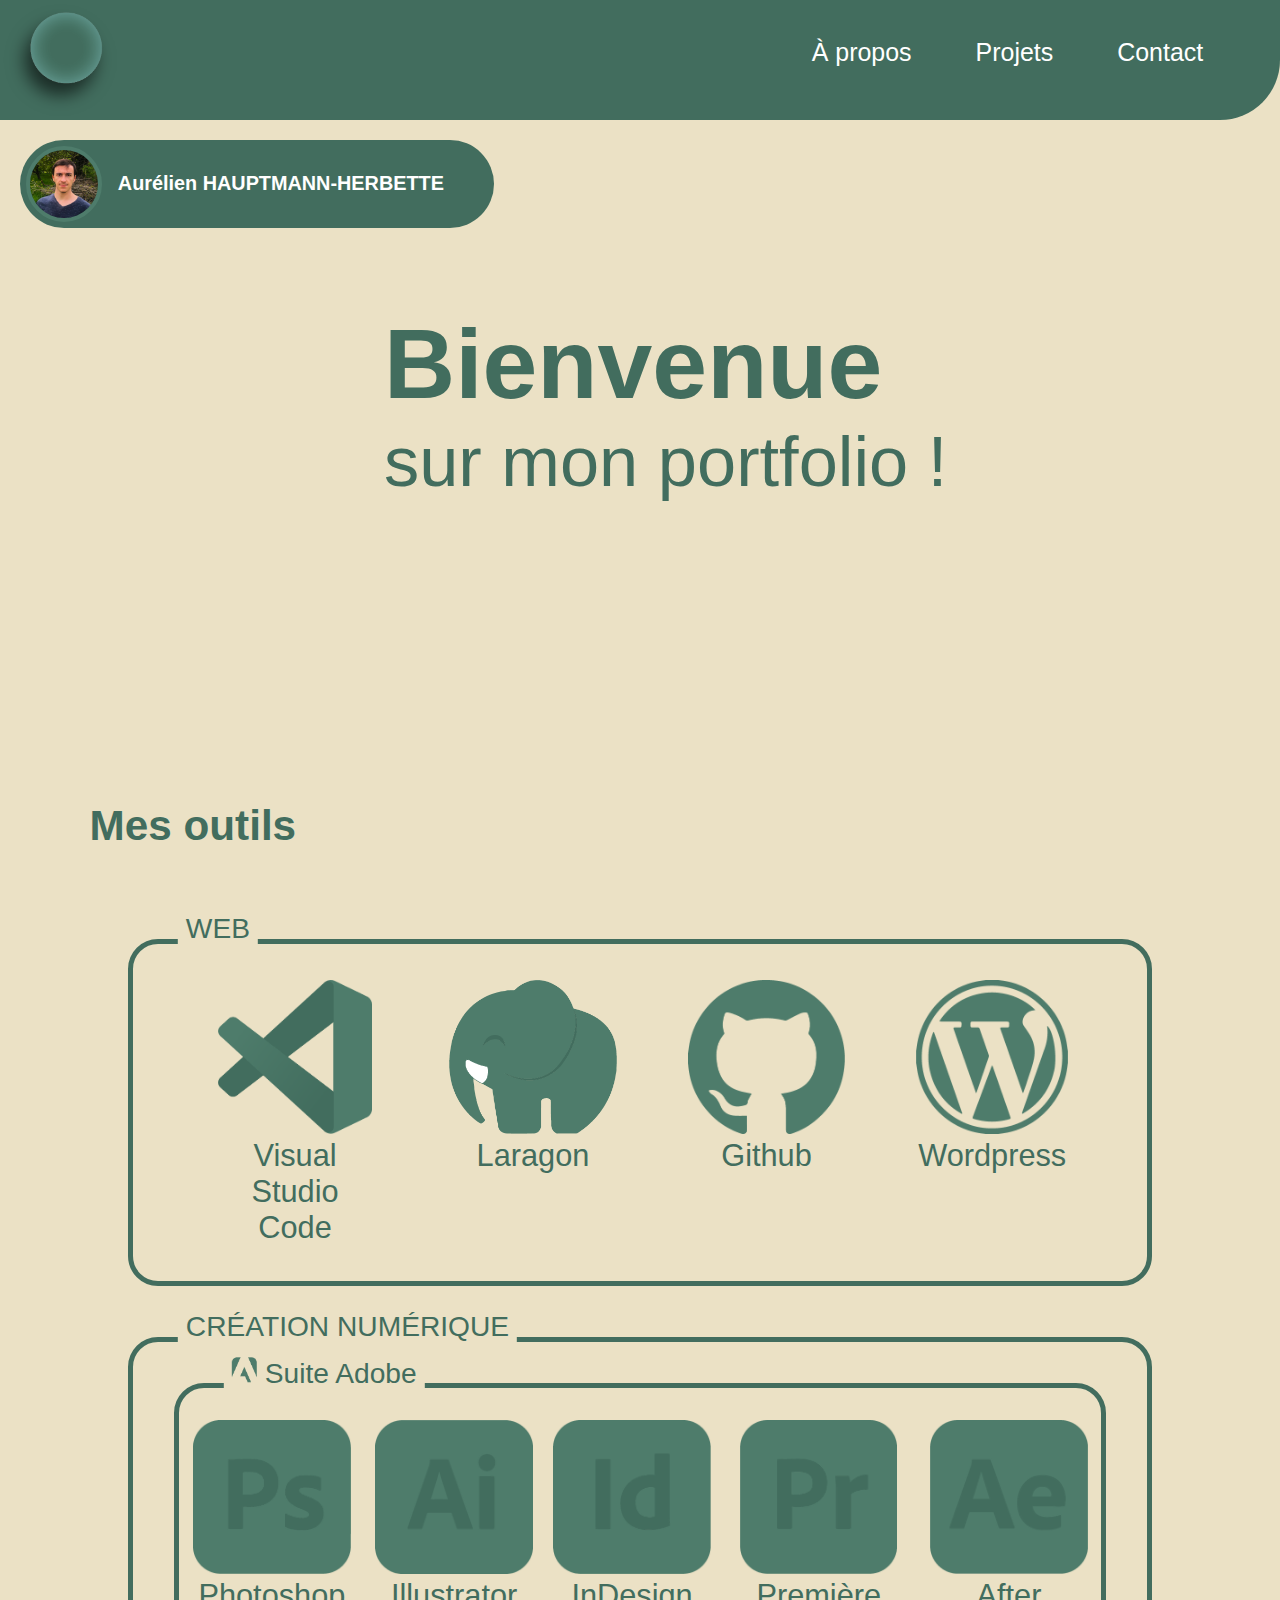
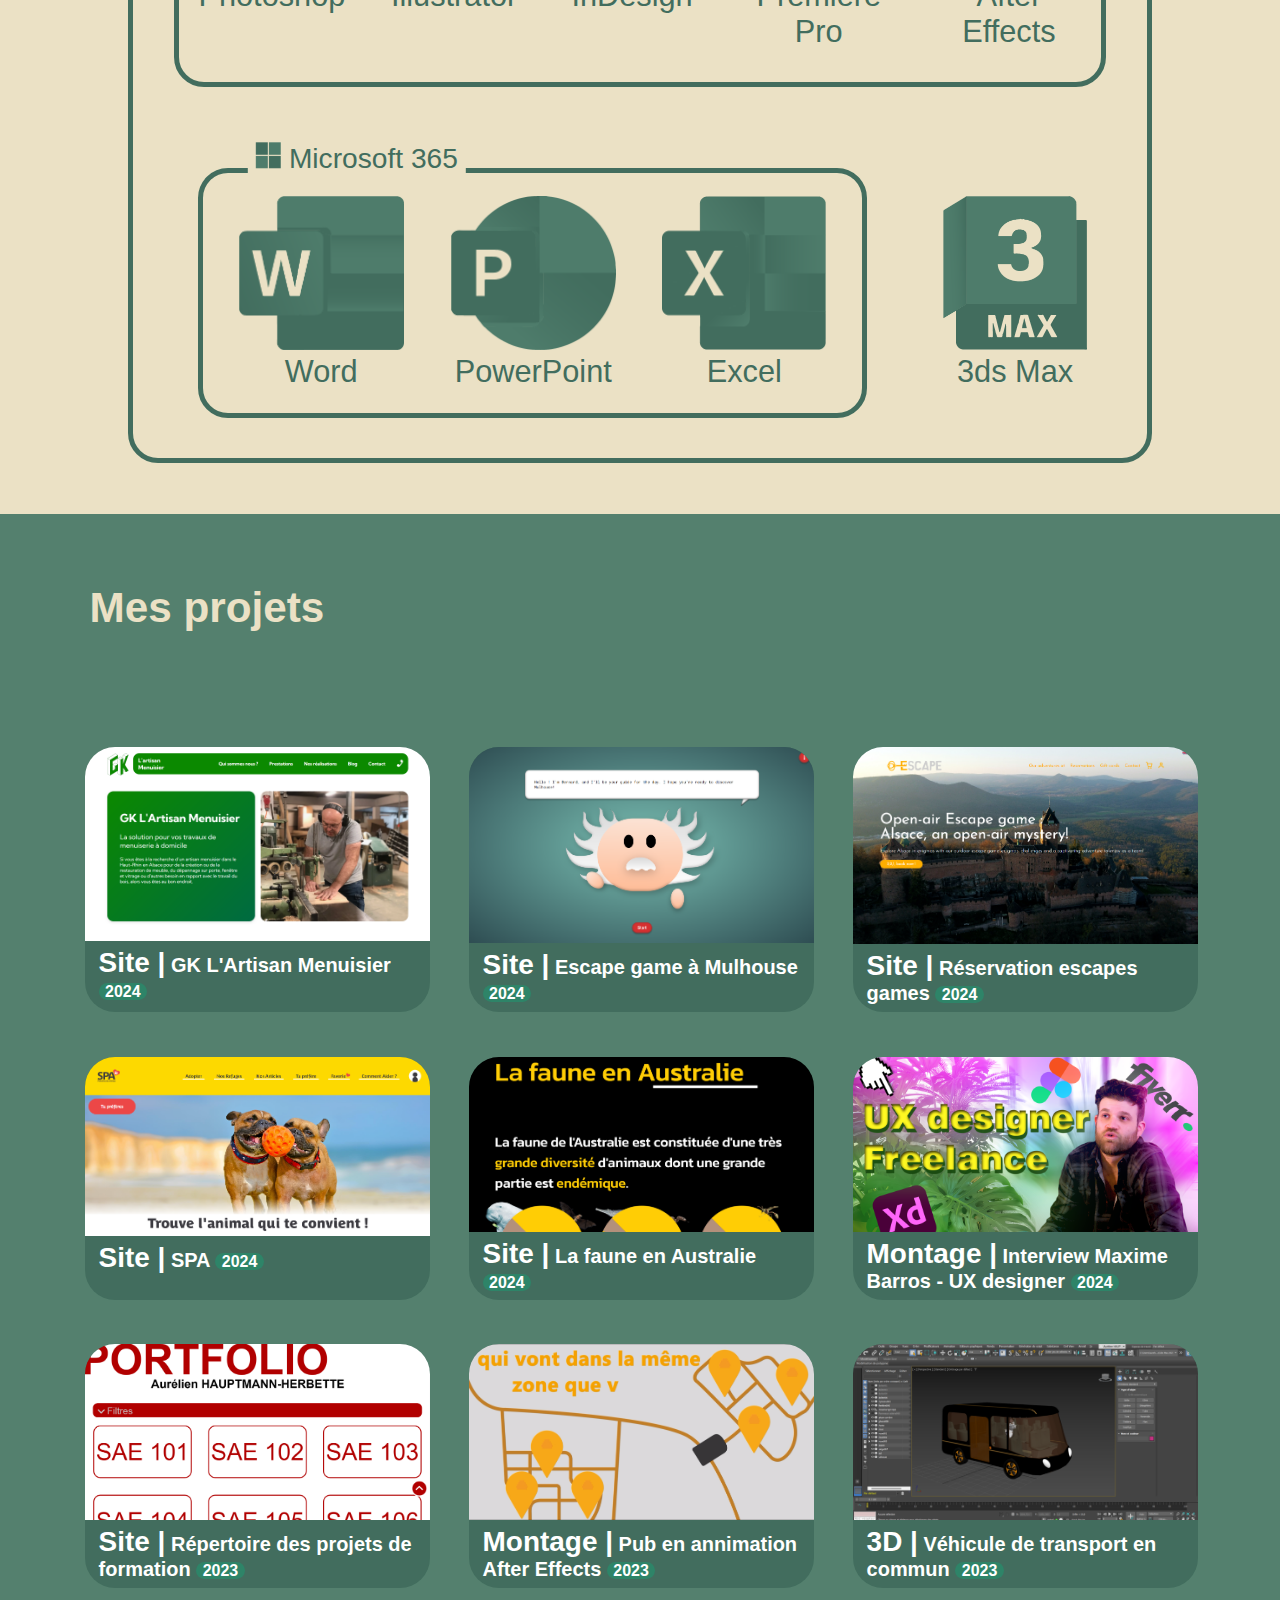
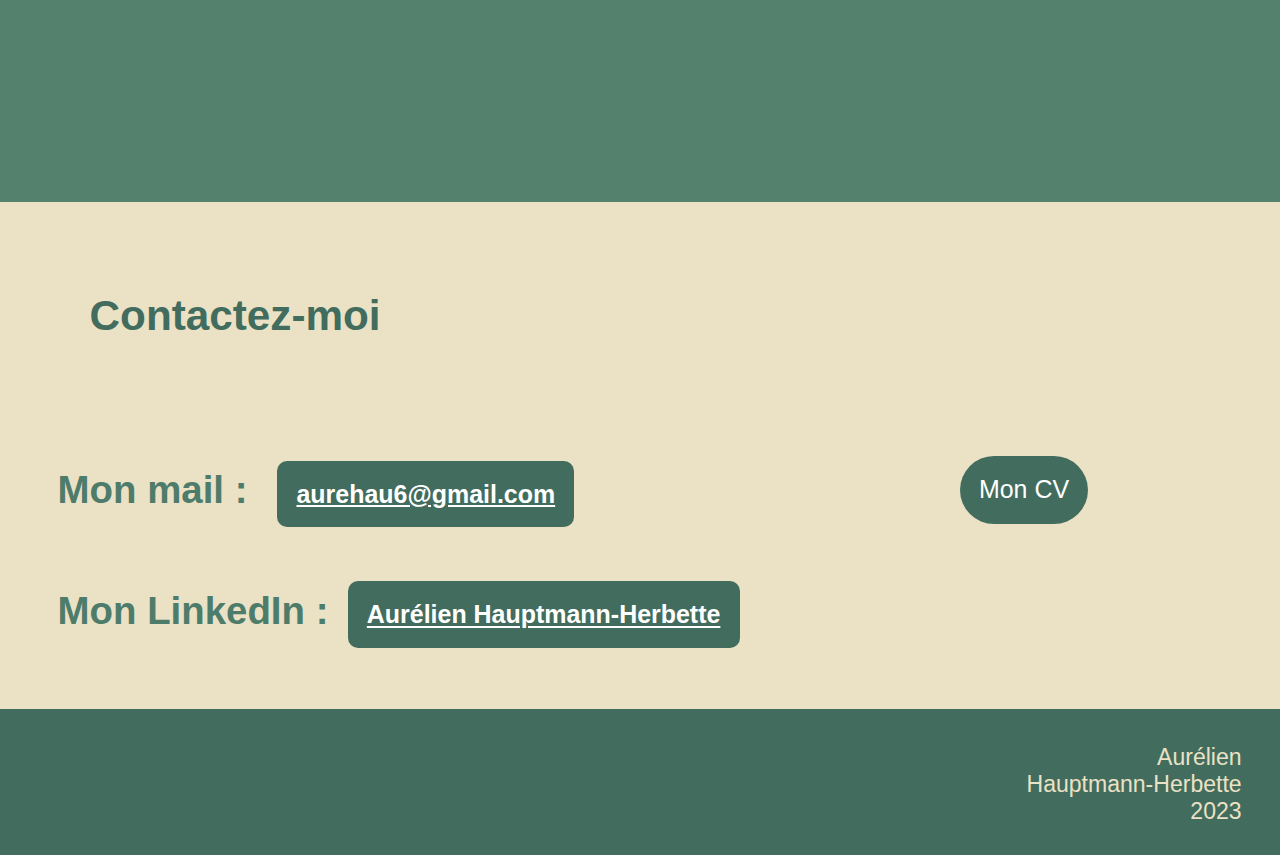
<file: index.html>
<!DOCTYPE html>
<html lang="fr">
<head>
    <meta charset="UTF-8">
    <meta http-equiv="X-UA-Compatible" content="IE=edge">
    <meta name="viewport" content="width=device-width, initial-scale=1.0">
    <link href="styles/style.css" rel="stylesheet">
    <link rel="icon" href="image/favicon-Portfolio.ico"/>
    <title>Portefolio Aurélien H.</title>
</head>
<body>
    <header class="">
        <img src="image/favicon-Portfolio.png" alt="logo">
        <a href="#apropos">À propos</a>
        <a href="#projets">Projets</a>
        <a href="#contact">Contact</a>
    </header>
    <main class="">
        <!-- <details>
            <summary>
                <svg xmlns="http://www.w3.org/2000/svg" width="66" height="66" viewBox="0 0 24 24" fill="none" stroke="#ffffff" stroke-width="2" stroke-linecap="round" stroke-linejoin="round"><path d="M10.29 3.86L1.82 18a2 2 0 0 0 1.71 3h16.94a2 2 0 0 0 1.71-3L13.71 3.86a2 2 0 0 0-3.42 0z"></path><line x1="12" y1="9" x2="12" y2="13"></line><line x1="12" y1="17" x2="12.01" y2="17"></line></svg>
                <div class="stage">En recherche d'un stage</div>
                <svg xmlns="http://www.w3.org/2000/svg" width="50" height="50" viewBox="0 0 24 24" fill="none" stroke="#ffffff" stroke-width="2.5" stroke-linecap="round" stroke-linejoin="round"><path d="M6 9l6 6 6-6"/></svg>
            </summary>
            <p class="selection">
                Je recherche actuellement un stage en tant que développeur web pour une durée de 2 mois (du lundi 6 mai au vendredi 28 juin 2024) afin de valider ma 2ème année de BUT MMI en parcours développement web.
            </p>
        </details> -->
        
        <div class="ancre" id="apropos"></div>
        <div class="apropos">
            <img class ="photo" src="image/photo_profil.jpg" alt="photo de profil">
            <div class="droit">
                <h2>Aurélien HAUPTMANN-HERBETTE</h2>
                <h3 class="">À propos</h3>
                <div class="texte">Je m'appelle Aurélien HAUPTMANN-HERBETTE. J’ai 19 ans et je suis en 2ème année de BUT MMI (Métier du Multimédia et de l'Internet), parcours développement web. Je me suis tourné vers cette formation car elle est en adéquation avec ce que j’aime faire. C’est-à-dire le montage photo et vidéo, que je faisais à l’époque sur mon téléphone, ainsi que coder des sites, chose que j’ai découverts en cours de NSI au lycée.<br><br>
                    J’ai donc fait un BAC général spécialité Mathématique et NSI (Informatique et science du Numérique) que j’ai eu avec la mention bien. En second j’avais pris l’option SI (science de l’ingénieur) qui m’a permis de découvrir l’univers de l’informatique. J’ai par la suite choisi la spécialité NSI car j’étais plus intéressé par le code et la création de site.<br><br>
                   Mon objectif après les 3 ans de BUT MMI est de devenir Développeur web et pourquoi pas à l’avenir créer ma propre entreprise de création de site web.<br><br>
                   Dans mon temps libre j’aime regarder des séries et des films ainsi que m’informer sur l’actualité cinéma. Je fais aussi du foot en club depuis 10 ans et je joue un peu aux jeux vidéo.
                </div>
            </div>
            <div class="texteresponsive"></div>
        </div>

        <h1><span class="bienvenue">Bienvenue</span><br> sur mon portfolio !</h1>

        <h4>Mes outils</h4>
            <div class="pack">
                <div class="titre_pack">WEB</div>
                <div class="icones">
                    <div class="icone"><img class="icon" src="icon/logo_VisualStudioCodeVFichier 2.png" alt="logo Visual Studio Code"><div class="nom_icon">Visual Studio Code</div></div>
                    <div class="icone"><img class="icon" src="icon/logo_Laragon.png" alt="logo Laragon"><div class="nom_icon">Laragon</div></div>
                    <div class="icone"><img class="icon" src="icon/logo_githubVFichier 1.png" alt="logo Github"><div class="nom_icon">Github</div></div>
                    <div class="icone"><img class="icon" src="icon/logo_Wordpress.png" alt="logo Wordpress"><div class="nom_icon">Wordpress</div></div>
                </div>
            </div>
            <div class="pack">
                <div class="titre_pack">CRÉATION NUMÉRIQUE</div>
                <div class="pack sous">
                    <div class="titre_pack"><img class="logo" src="icon/logo_adobe.png" alt="logo Adobe"> Suite Adobe</div>
                    <div class="icones">
                        <div class="icone adobe"><img class="icon" src="icon/logo_PhotoShop.png" alt="logo Photoshop"><div class="nom_icon">Photoshop</div></div>
                        <div class="icone adobe"><img class="icon" src="icon/logo_Illustrator.png" alt="logo Illustrator"><div class="nom_icon">Illustrator</div></div>
                        <div class="icone adobe"><img class="icon" src="icon/logo_In_design.png" alt="logo InDesign"><div class="nom_icon">InDesign</div></div>
                        <div class="icone adobe"><img class="icon" src="icon/logo_Première_Pro.png" alt="logo Première Pro"><div class="nom_icon">Première Pro</div></div>
                        <div class="icone adobe"><img class="icon" src="icon/logo_After_Effect.png" alt="logo After Effects"><div class="nom_icon">After Effects</div></div>
                    </div>
                </div>
                <div class="icones">
                    <div class="pack sous">
                        <div class="titre_pack"><img class="logo" src="icon/logo_Microsofte.png" alt="logo Adobe"> Microsoft 365</div>
                        <div class="icones">
                            <div class="icone"><img class="icon" src="icon/logo_Word.png" alt="logo Word"><div class="nom_icon">Word</div></div>
                            <div class="icone"><img class="icon" src="icon/logo_PowerPoint.png" alt="logo PowerPoint"><div class="nom_icon">PowerPoint</div></div>
                            <div class="icone"><img class="icon" src="icon/logo_Excel.png" alt="logo Excel"><div class="nom_icon">Excel</div></div>
                        </div>
                    </div>
                    <div class="icone Max"><img class="icon" src="icon/logo_3DsMax.png" alt="logo 3ds Max"><div class="nom_icon">3ds Max</div></div>
                </div>
            </div>

        <div class="fond" id="projets">  
            <h4 class="blanc">Mes projets</h4>

            <div class="projets">
                <ul class="carousel-items">
                    <a href="pages/Projet_GK.html" class="projet">
                        <img src="image/Capture_site_GK.png" alt="capture d'écran site sur l'australie">
                        <h5><span class="catégorie">Site |</span> GK L'Artisan Menuisier <span class="année">2024</span></h5>
                    </a>
                    <a href="pages/Projet_escape_game.html" class="projet">
                        <img src="image/Capture_escape_Mulhouse.png" alt="capture d'écran site sur l'australie">
                        <h5><span class="catégorie">Site |</span> Escape game à Mulhouse <span class="année">2024</span></h5>
                    </a>
                    <a href="pages/Projet_wescape.html" class="projet">
                        <img src="image/capture_Wescape.png" alt="capture d'écran site sur l'australie">
                        <h5><span class="catégorie">Site |</span> Réservation escapes games <span class="année">2024</span></h5>
                    </a>
                    <a href="pages/Projet_spa.html" class="projet">
                        <img src="image/Capture-spa.png" alt="capture d'écran site sur l'australie">
                        <h5><span class="catégorie">Site |</span> SPA <span class="année">2024</span></h5>
                    </a>
                    <a href="https://aurehau.github.io/La_faune_en_Australie/index.html" class="projet">
                        <img src="image/australie.png" alt="capture d'écran site sur l'australie">
                        <h5><span class="catégorie">Site |</span> La faune en Australie <span class="année">2024</span></h5>
                    </a>
                    <a href="https://www.youtube.com/watch?v=77etylFnMXs" class="projet">
                        <img src="image/miniature Maxime Barros.png" alt="miniatur vidéo youtube avec Maxime Barros">
                        <h5><span class="catégorie">Montage |</span> Interview Maxime Barros - UX designer <span class="année">2024</span></h5>
                    </a>
                    <a href="pages/Projet1.html" class="projet">
                        <img src="image/Capture d’écran site.png" alt="capture d'écran site">
                        <h5><span class="catégorie">Site |</span> Répertoire des projets de formation <span class="année">2023</span></h5>
                    </a>
                    <a href="pages/Projet2.html" class="projet">
                        <img src="image/miniatureMotionDesign.png" alt="capture d'écran vidéo motion design">
                        <h5><span class="catégorie">Montage |</span> Pub en annimation After Effects <span class="année">2023</span></h5>
                    </a>
                    <a href="pages/Projet3.html" class="projet">
                        <img src="image/véhicule 3D.png" alt="capture d'écran véhicule 3ds Max">
                        <h5><span class="catégorie">3D |</span> Véhicule de transport en commun <span class="année">2023</span></h5>
                    </a>
                </ul>

            </div>
            <div id="lienprojets"></div>
        </div> 

        <h4 id="contact">Contactez-moi</h4>

        <div class="blockcontact">
            <h6>Mon mail : <a class="lien" href="mailto:aurehau6@gmail.com">aurehau6@gmail.com</a></h6>
            <a class="CV" href="https://aurehau.github.io/e-portfolio/CVAurelienHauptmann-Herbette.pdf">Mon CV</a>
            <h6>Mon LinkedIn :<a class="lien" href="https://www.linkedin.com/in/aur%C3%A9lien-hauptmann-herbette-12921a265/">Aurélien Hauptmann-Herbette</a></h6>
        </div>
    </main>
    <footer>
        <div class="contenufoot">Aurélien <br>Hauptmann-Herbette <br>2023</div>
    </footer>
    <script src="js/script.js"></script>
</body>
</file>
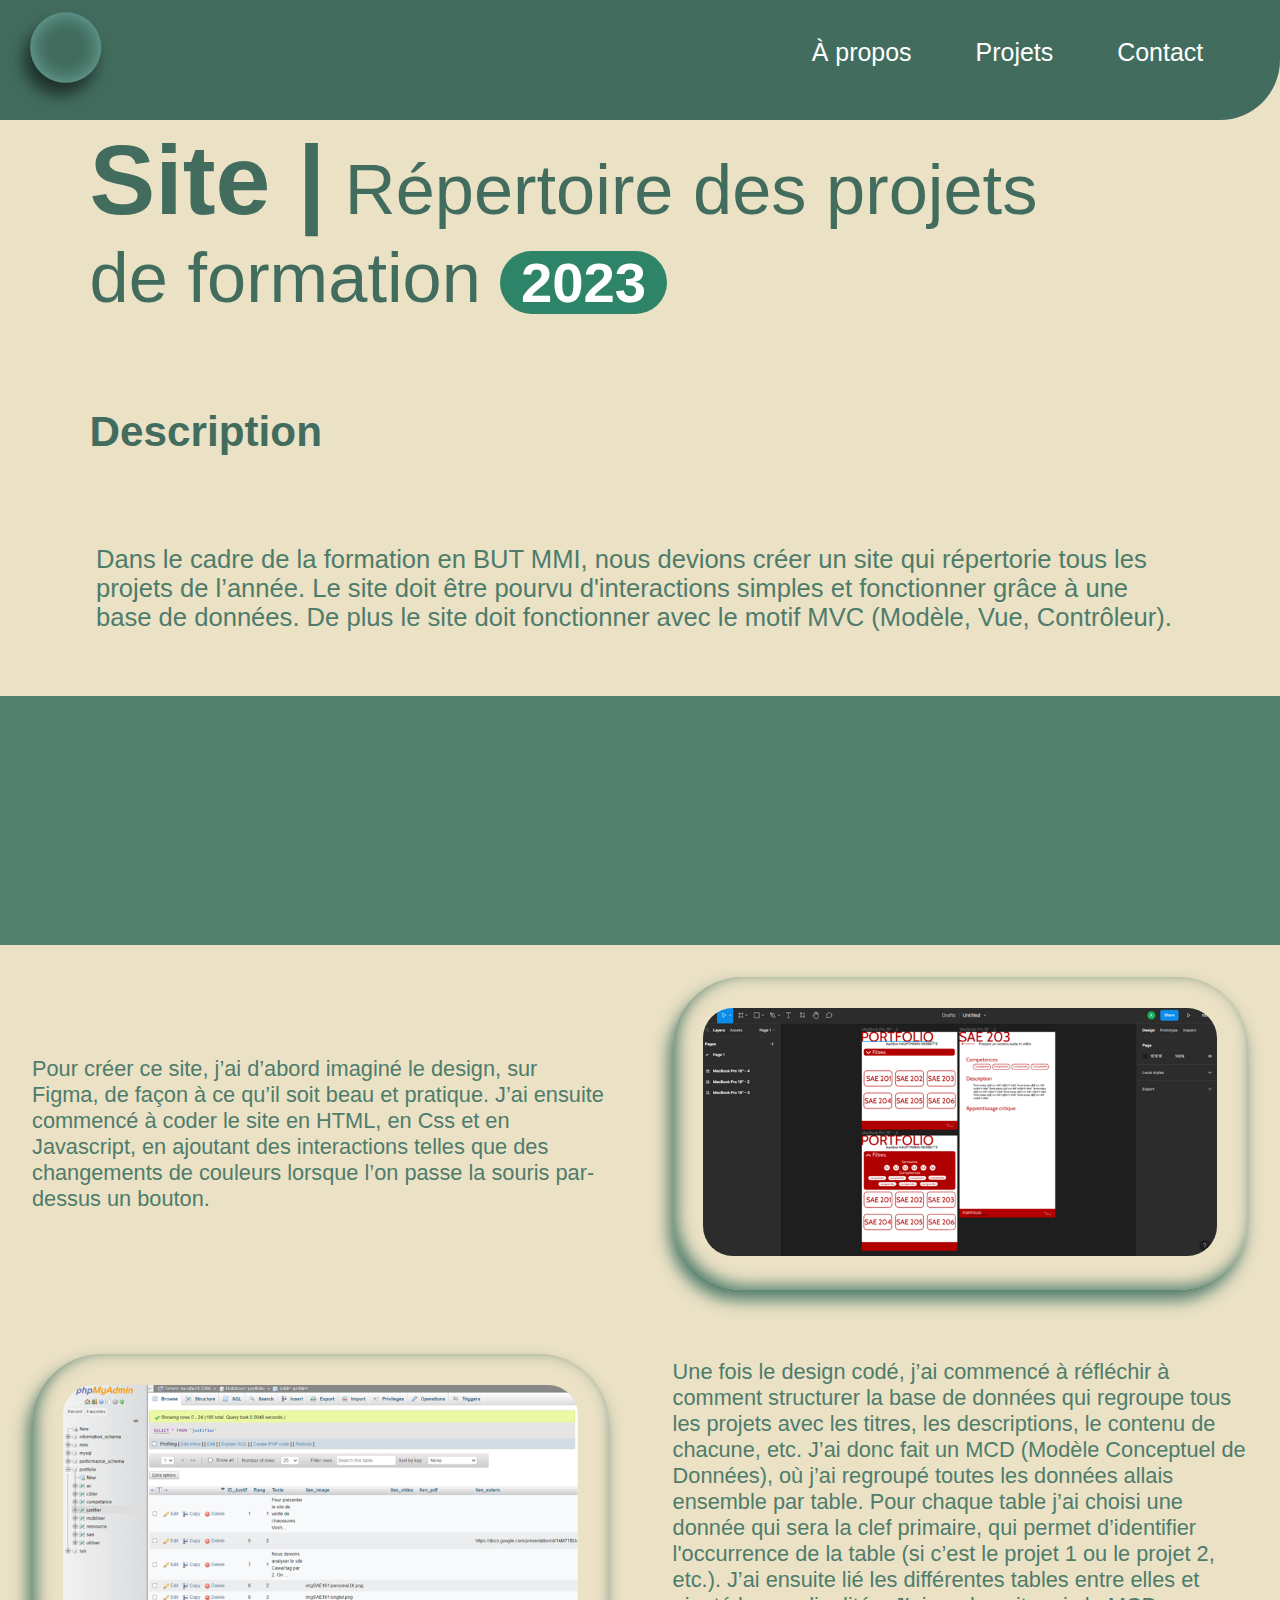
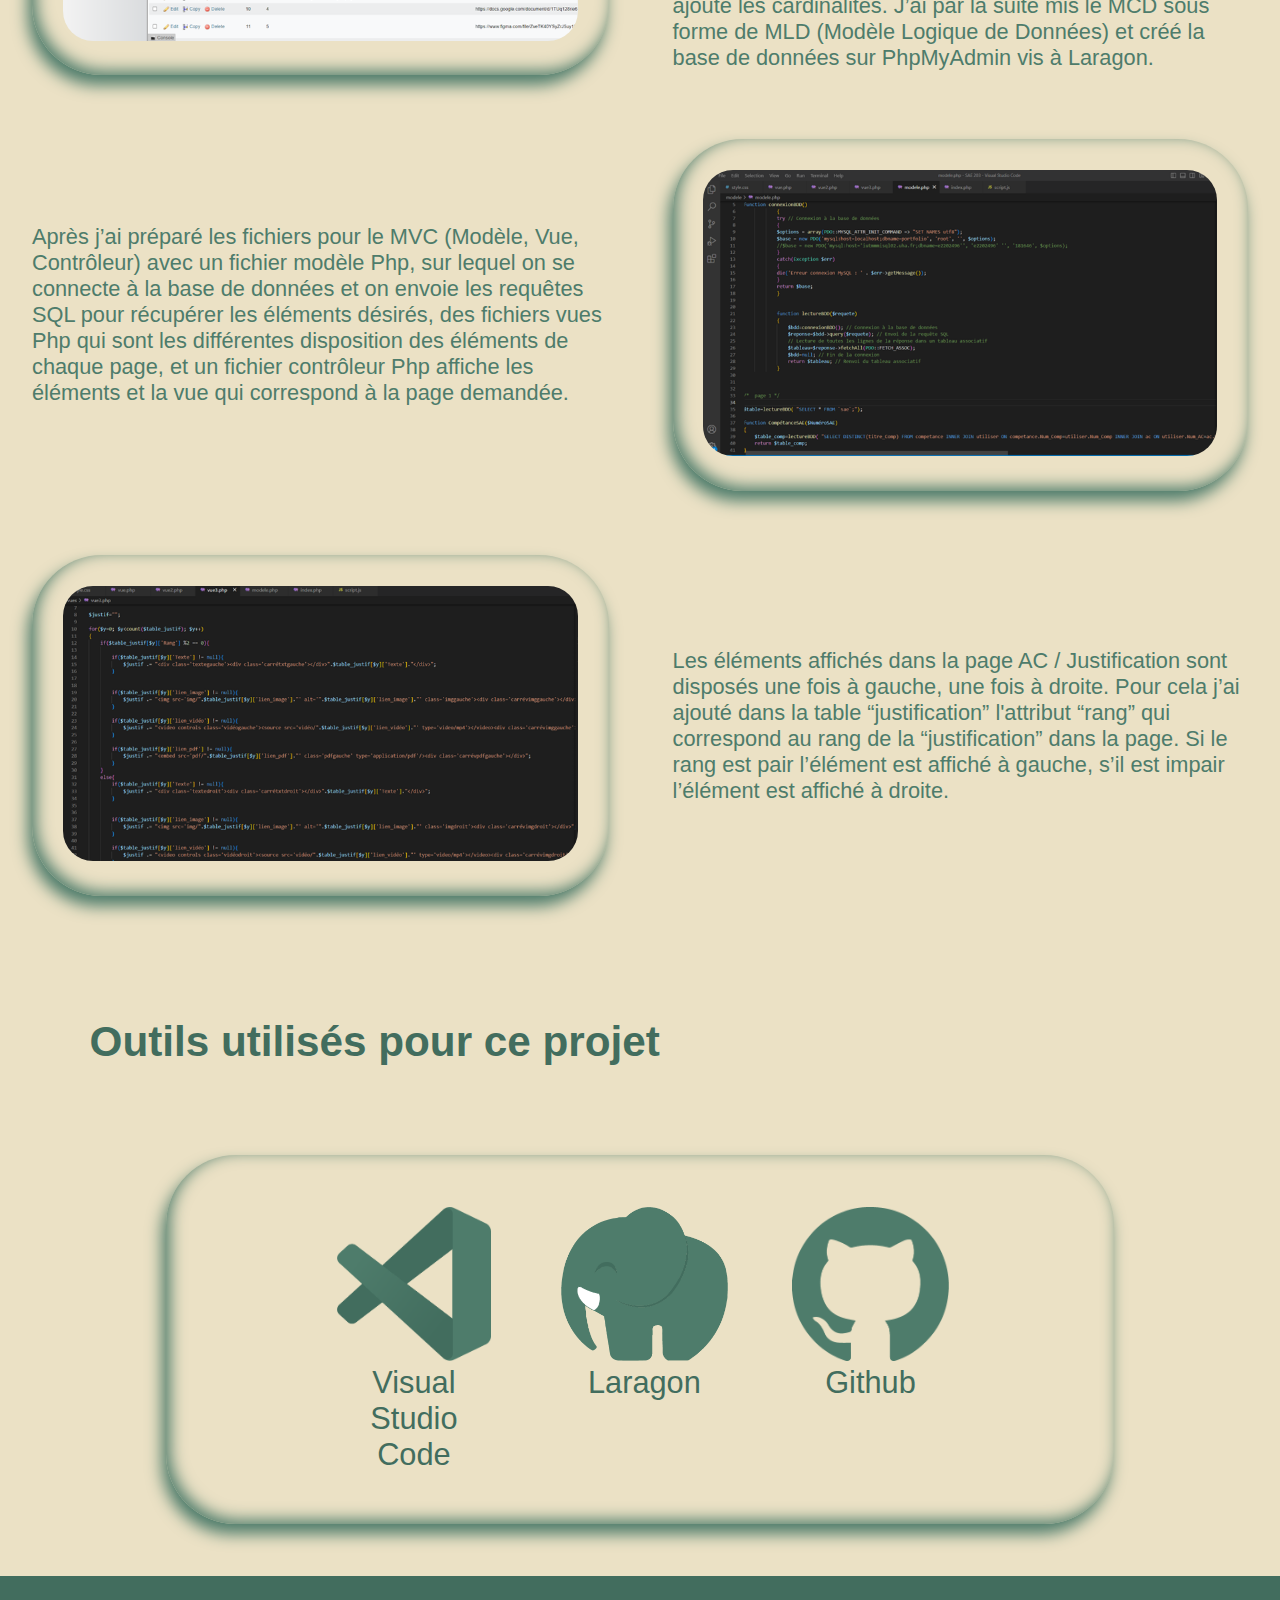
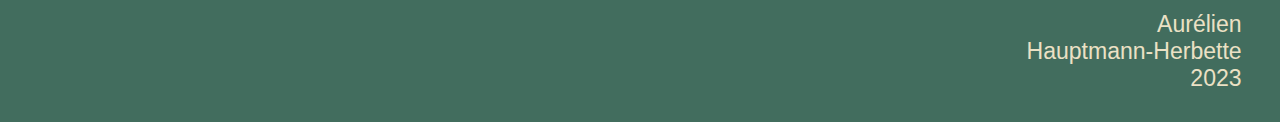
<file: pages/Projet1.html>
<!DOCTYPE html>
<html lang="fr">
<head>
    <meta charset="UTF-8">
    <meta http-equiv="X-UA-Compatible" content="IE=edge">
    <meta name="viewport" content="width=device-width, initial-scale=1.0">
    <link href="../styles/style.css" rel="stylesheet">
    <link rel="icon" href="../image/favicon-Portfolio.ico"/>
    <title>Portefolio Aurélien H.</title>
</head>
<body>
    <header class="">
        <a class="placeRetour" href="../index.html" ><img class="retour" src="../image/favicon-Portfolio.png" alt="logo"></a>
        <a href="../index.html#apropos">À propos</a>
        <a href="../index.html#lienprojets">Projets</a>
        <a href="../index.html#contact">Contact</a>
    </header>
    <main class="">
        <h1 class="titreprojet"><span class="catégorie">Site |</span> Répertoire des projets de formation <span class="année projetime">2023</span></h1>
        <h4>Description</h4>
        <div class="description">Dans le cadre de la formation en BUT MMI, nous devions créer un site qui répertorie tous les projets de l’année. Le site doit être pourvu d'interactions simples et fonctionner grâce à une base de données. De plus le site doit fonctionner avec le motif MVC (Modèle, Vue, Contrôleur).</div>

        <div class="fond" id="projets">  
            <iframe width="1120" height="630" src="https://www.youtube.com/embed/QokuRR0_D6A?start=9" title="YouTube video player" frameborder="0" allow="accelerometer; autoplay; clipboard-write; encrypted-media; gyroscope; picture-in-picture; web-share" allowfullscreen></iframe>
        </div> 

        <div class="explication">

            <div class="textecontenu">Pour créer ce site, j’ai d’abord imaginé le design, sur Figma, de façon à ce qu’il soit beau et pratique. J’ai ensuite commencé à coder le site en HTML, en Css et en Javascript, en ajoutant des interactions telles que des changements de couleurs lorsque l’on passe la souris par-dessus un bouton. </div>
            
            <div class="cadre"><img class="imgprojet" src="../image/figma203.png" alt="Figma du site"></div>

            <div class="cadre"><img class="imgprojet" src="../image/PhpMyAdmin.png" alt="Base de données sur PhpMyAdmin"></div>

            <div class="textecontenu">Une fois le design codé, j’ai commencé à réfléchir à comment structurer la base de données qui regroupe tous les projets avec les titres, les descriptions, le contenu de chacune, etc. J’ai donc fait un MCD (Modèle Conceptuel de Données), où j’ai regroupé toutes les données allais ensemble par table. Pour chaque table j’ai choisi une donnée qui sera la clef primaire, qui permet d’identifier l'occurrence de la table (si c’est le projet 1 ou le projet 2, etc.). J’ai ensuite lié les différentes tables entre elles et ajouté les cardinalités. J’ai par la suite mis le MCD sous forme de MLD (Modèle Logique de Données) et créé la base de données sur PhpMyAdmin vis à Laragon. </div>

            <div class="textecontenu">Après j’ai préparé les fichiers pour le MVC (Modèle, Vue, Contrôleur) avec un fichier modèle Php, sur lequel on se connecte à la base de données et on envoie les requêtes SQL pour récupérer les éléments désirés, des fichiers vues Php qui sont les différentes disposition des éléments de chaque page, et un fichier contrôleur Php affiche les éléments et la vue qui correspond à la page demandée. </div>
            
            <div class="cadre"><img class="imgprojet" src="../image/ConnexionBaseDeDonnées203.png" alt="Modèle - connexion du site à la base de donnée"></div>

            <div class="cadre"><img class="imgprojet" src="../image/PhpGénérationContenu203.png" alt="Figma du site"></div>

            <div class="textecontenu">Les éléments affichés dans la page AC / Justification sont disposés une fois à gauche, une fois à droite. Pour cela j’ai ajouté dans la table “justification”  l'attribut “rang” qui correspond au rang de la “justification” dans la page. Si le rang est pair l’élément est affiché à gauche, s’il est impair l’élément est affiché à droite.</div>

        </div>


        <h4>Outils utilisés pour ce projet</h4>
        <div class="packUtilisé">
            <div class="icones">
                <div class="icone"><img class="icon" src="../icon/logo_VisualStudioCodeVFichier 2.png" alt="logo Visual Studio Code"><div class="nom_icon">Visual Studio Code</div></div>
                <div class="icone"><img class="icon" src="../icon/logo_Laragon.png" alt="logo Laragon"><div class="nom_icon">Laragon</div></div>
                <div class="icone"><img class="icon" src="../icon/logo_githubVFichier 1.png" alt="logo Github"><div class="nom_icon">Github</div></div>
                
            </div>
        </div>

    </main>
    <footer>
        <div class="contenufoot">Aurélien <br>Hauptmann-Herbette <br>2023</div>
    </footer>
    <script src="../js/script.js"></script>
</body>
</file>
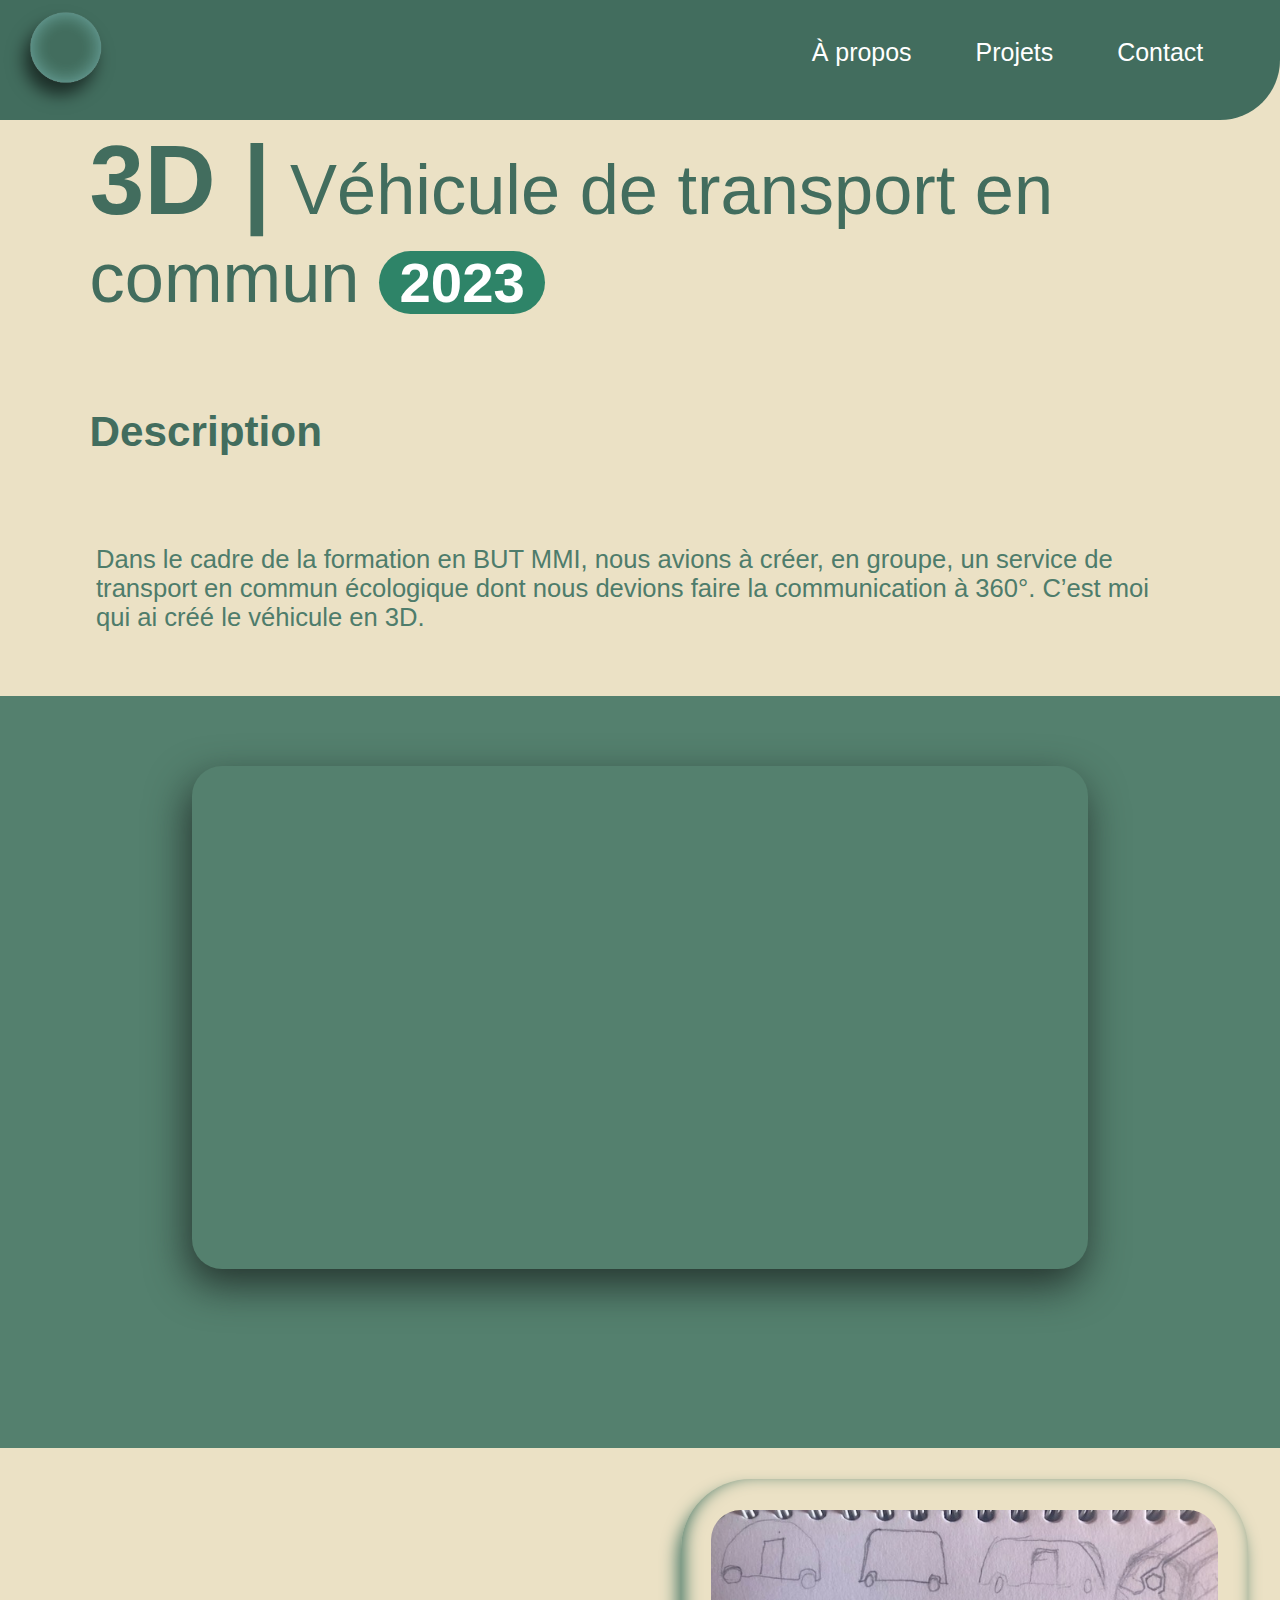
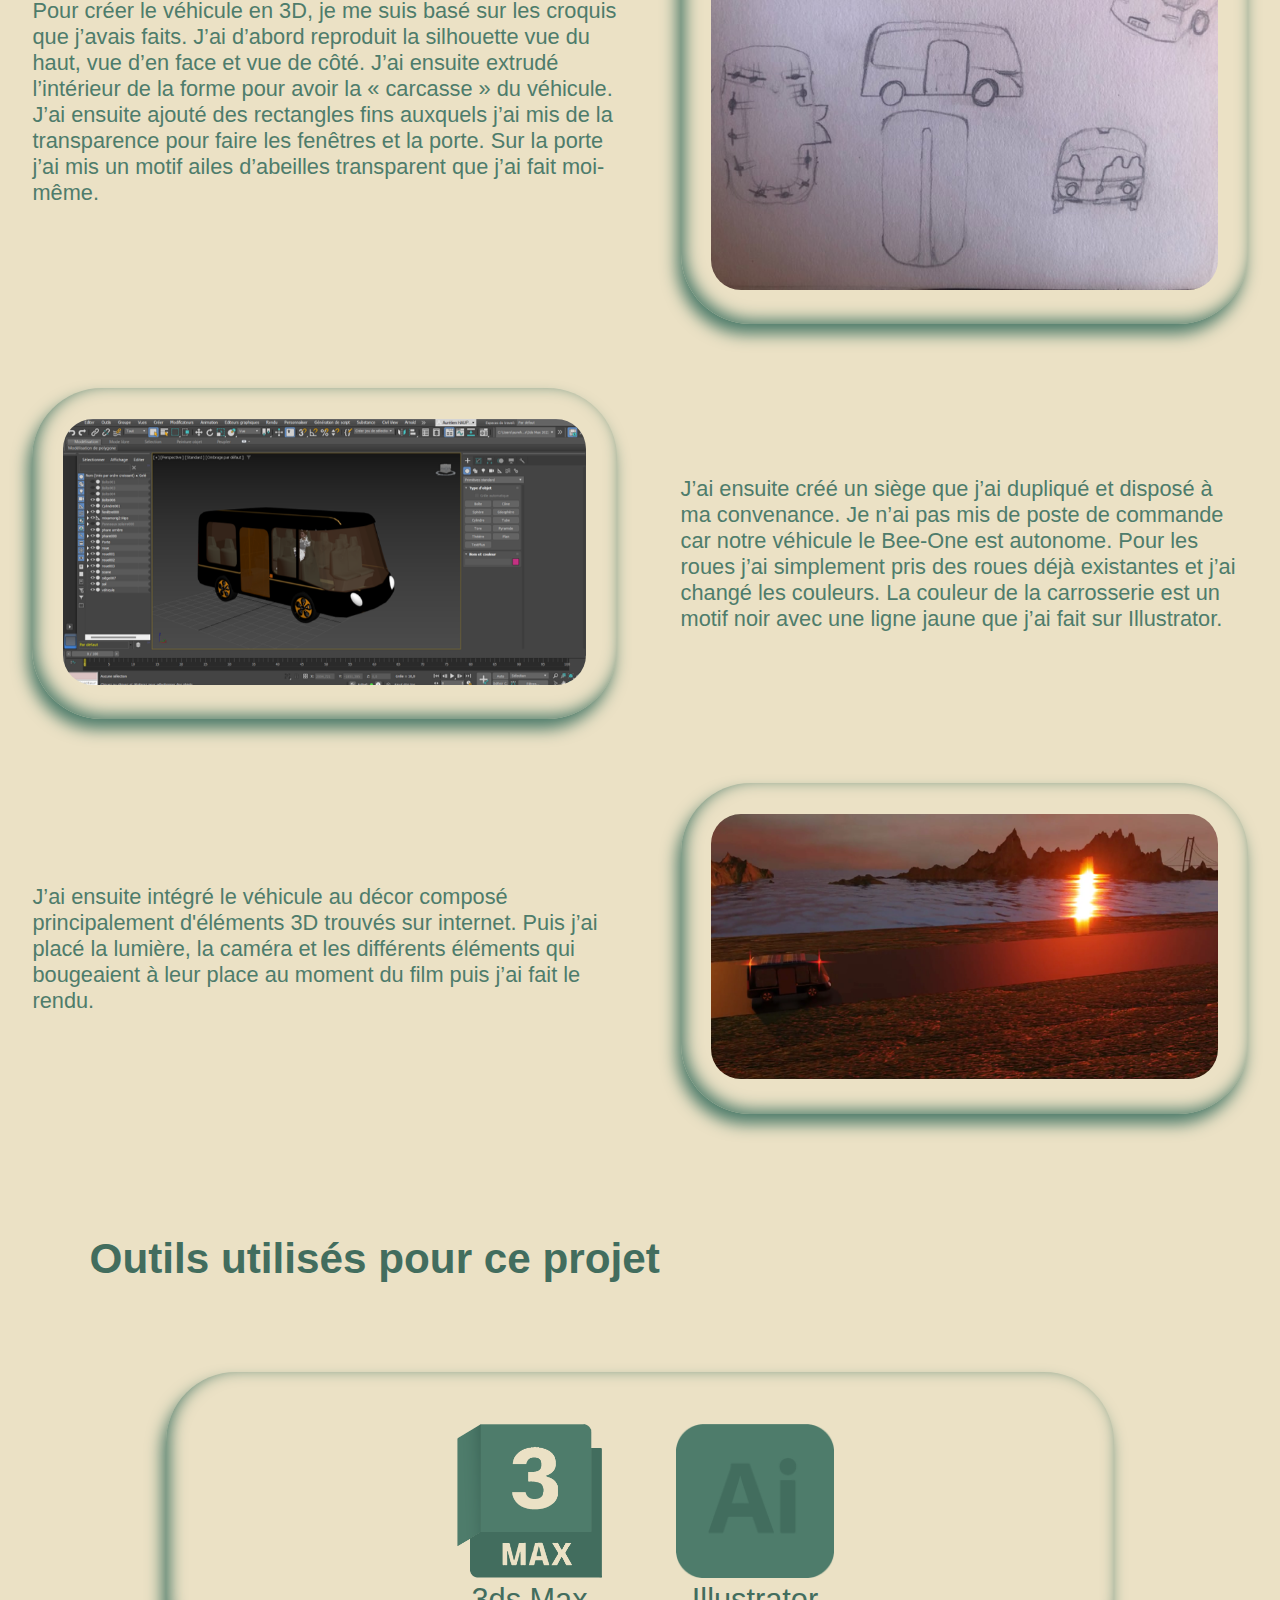
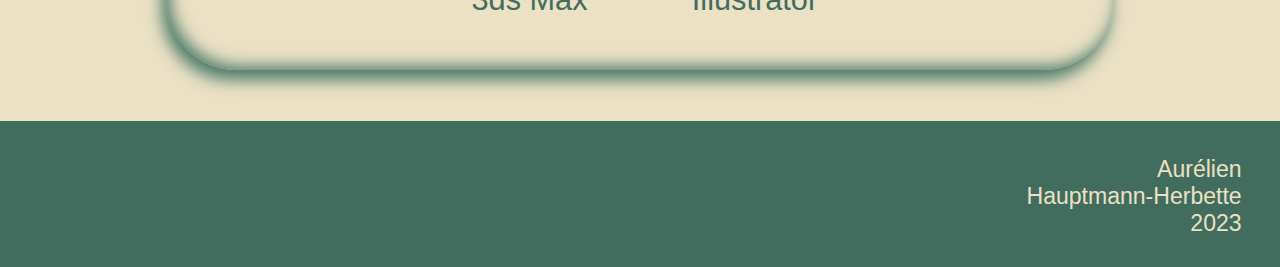
<file: pages/Projet3.html>
<!DOCTYPE html>
<html lang="fr">
<head>
    <meta charset="UTF-8">
    <meta http-equiv="X-UA-Compatible" content="IE=edge">
    <meta name="viewport" content="width=device-width, initial-scale=1.0">
    <link href="../styles/style.css" rel="stylesheet">
    <link rel="icon" href="../image/favicon-Portfolio.ico"/>
    <title>Portefolio Aurélien H.</title>
</head>
<body>
    <header class="">
        <a class="placeRetour" href="../index.html" ><img class="retour" src="../image/favicon-Portfolio.png" alt="logo"></a>
        <a href="../index.html#apropos">À propos</a>
        <a href="../index.html#lienprojets">Projets</a>
        <a href="../index.html#contact">Contact</a>
    </header>
    <main class="">
        <h1 class="titreprojet"><span class="catégorie">3D |</span> Véhicule de transport en commun <span class="année projetime">2023</span></h1>
        <h4>Description</h4>
        <div class="description">Dans le cadre de la formation en BUT MMI,  nous avions à créer, en groupe,  un service de transport en commun écologique dont nous devions faire la communication à 360°. C’est moi qui ai créé le véhicule en 3D.</div>

        <div class="fond" id="projets">  
            <div class="YoutubeResponsive motiondasagne"> 
                <iframe src="https://www.youtube.com/embed/z6b0GeeerfQ" title="YouTube video player" frameborder="0" allow="accelerometer; autoplay; clipboard-write; encrypted-media; gyroscope; picture-in-picture; web-share" allowfullscreen></iframe>
            </div>
        </div> 

        <div class="explication">

            <div class="textecontenu">Pour créer le véhicule en 3D, je me suis basé sur les croquis que j’avais faits. J’ai d’abord reproduit la silhouette vue du haut, vue d’en face et vue de côté. J’ai ensuite extrudé l’intérieur de la forme pour avoir la « carcasse » du véhicule. J’ai ensuite ajouté des rectangles fins auxquels j’ai mis de la transparence pour faire les fenêtres et la porte. Sur la porte j’ai mis un motif ailes d’abeilles transparent que j’ai fait moi-même.  </div>
            
            <div class="cadre"><img class="imgprojet" src="../image/croquis3D.jpg" alt="croquis du véhicule"></div>

            <div class="cadre"><img class="imgprojet" src="../image/véhicule 3D.png" alt="capture d'écran du véhicule sur 3ds Max"></div>

            <div class="textecontenu">J’ai ensuite créé un siège que j’ai dupliqué et disposé à ma convenance. Je n’ai pas mis de poste de commande car notre véhicule le Bee-One est autonome. Pour les roues j’ai simplement pris des roues déjà existantes et j’ai changé les couleurs. La couleur de la carrosserie est un motif noir avec une ligne jaune que j’ai fait sur Illustrator.</div>

            <div class="textecontenu">J’ai ensuite intégré le véhicule au décor composé principalement d'éléments 3D trouvés sur internet. Puis j’ai placé la lumière, la caméra et les différents éléments qui bougeaient à leur place au moment du film puis j’ai fait le rendu. </div>
            
            <div class="cadre"><img class="imgprojet" src="../image/Bee-OneLac.png" alt="rendu du véhicule au bord de l'eau"></div>

        </div>


        <h4>Outils utilisés pour ce projet</h4>
        <div class="packUtilisé">
            <div class="icones">
                <div class="icone"><img class="icon" src="../icon/logo_3DsMax.png" alt="logo 3ds Max"><div class="nom_icon">3ds Max</div></div>
                <div class="icone"><img class="icon" src="../icon/logo_Illustrator.png" alt="logo Illustrator"><div class="nom_icon">Illustrator</div></div>
            </div>
        </div>

    </main>
    <footer>
        <div class="contenufoot">Aurélien <br>Hauptmann-Herbette <br>2023</div>
    </footer>
    <script src="../js/script.js"></script>
</body>
</file>
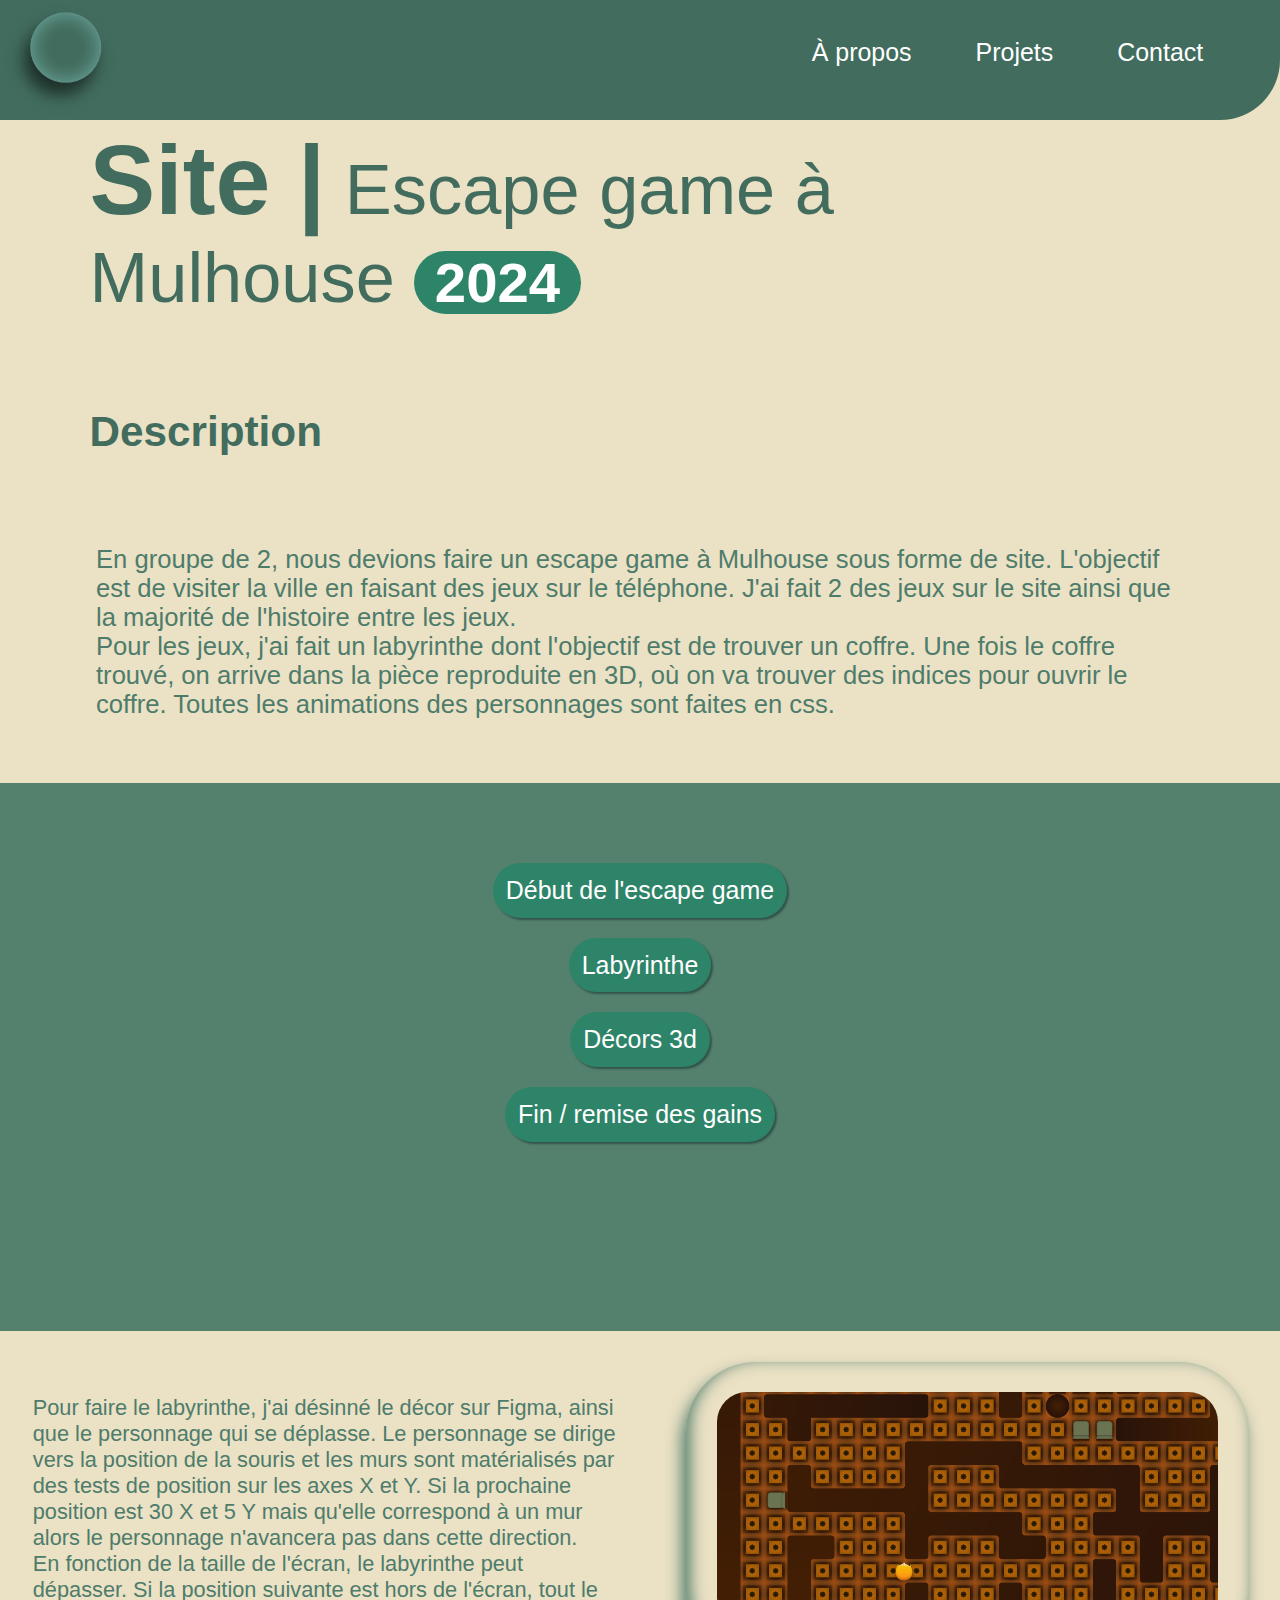
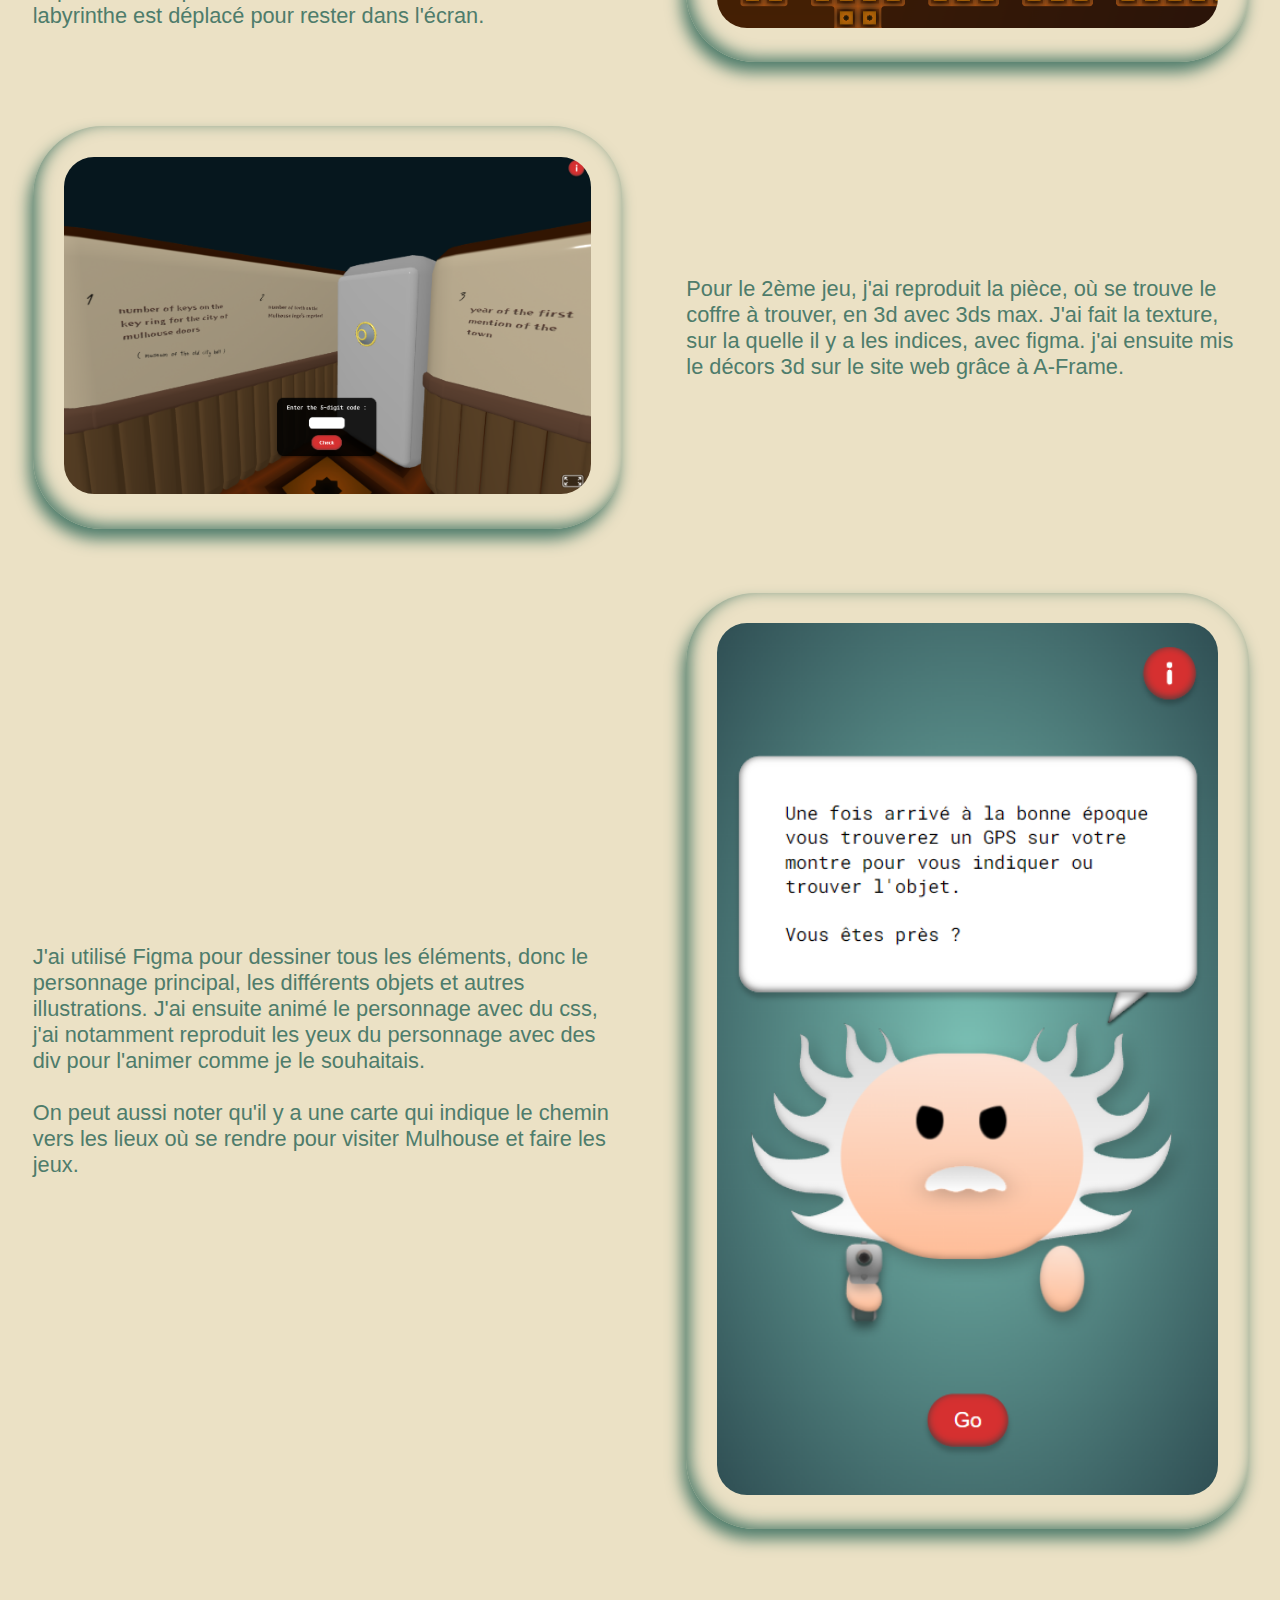
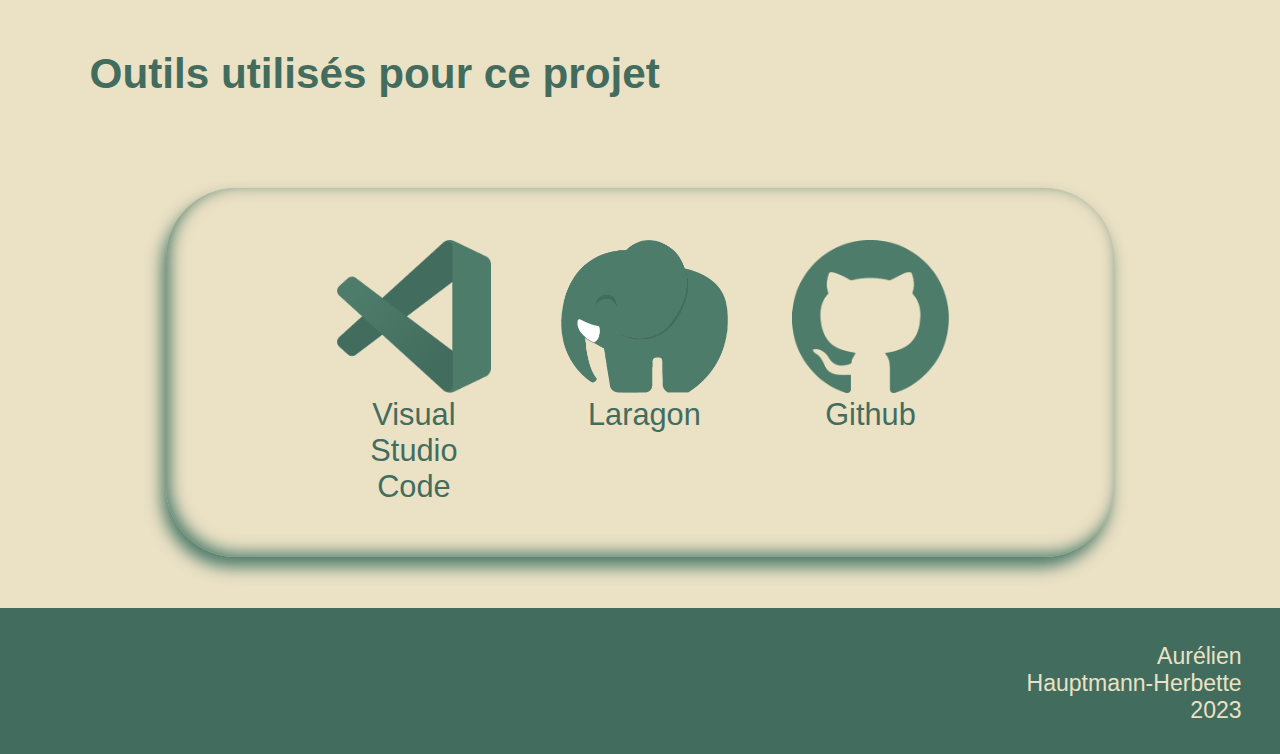
<file: pages/Projet_escape_game.html>
<!DOCTYPE html>
<html lang="fr">
<head>
    <meta charset="UTF-8">
    <meta http-equiv="X-UA-Compatible" content="IE=edge">
    <meta name="viewport" content="width=device-width, initial-scale=1.0">
    <link href="../styles/style.css" rel="stylesheet">
    <link rel="icon" href="../image/favicon-Portfolio.ico"/>
    <title>Portefolio Aurélien H.</title>
</head>
<body>
    <header class="">
        <a class="placeRetour" href="../index.html" ><img class="retour" src="../image/favicon-Portfolio.png" alt="logo"></a>
        <a href="../index.html#apropos">À propos</a>
        <a href="../index.html#lienprojets">Projets</a>
        <a href="../index.html#contact">Contact</a>
    </header>
    <main class="">
        <h1 class="titreprojet"><span class="catégorie">Site |</span> Escape game à Mulhouse <span class="année projetime">2024</span></h1>
        <h4>Description</h4>
        <div class="description">En groupe de 2, nous devions faire un escape game à Mulhouse sous forme de site. L'objectif est de visiter la ville en faisant des jeux sur le téléphone. J'ai fait 2 des jeux sur le site ainsi que la majorité de l'histoire entre les jeux. <br> Pour les jeux, j'ai fait un labyrinthe dont l'objectif est de trouver un coffre. Une fois le coffre trouvé, on arrive dans la pièce reproduite en 3D, où on va trouver des indices pour ouvrir le coffre. Toutes les animations des personnages sont faites en css.</div>

        <div class="fond" id="projets"> 
            <div class="cadre-lien">
                <a href="https://aurehau.github.io/SAE_402/" target="_blank" class="lien-site">Début de l'escape game</a>
            </div>

            <div class="cadre-lien">
                <a href="https://aurehau.github.io/SAE_402/pages/labyrhinte" target="_blank" class="lien-site">Labyrinthe</a>
            </div>

            <div class="cadre-lien">
                <a href="https://aurehau.github.io/SAE_402/pages/coffre.html" target="_blank" class="lien-site">Décors 3d</a>
            </div>

            <div class="cadre-lien">
                <a href="https://aurehau.github.io/SAE_402/pages/fin2.html" target="_blank" class="lien-site">Fin / remise des gains</a>
            </div>
        </div> 

        <div class="explication">

            <div class="textecontenu">Pour faire le labyrinthe, j'ai désinné le décor sur Figma, ainsi que le personnage qui se déplasse. Le personnage se dirige vers la position de la souris et les murs sont matérialisés par des tests de position sur les axes X et Y. Si la prochaine position est 30 X et 5 Y mais qu'elle correspond à un mur alors le personnage n'avancera pas dans cette direction. <br>En fonction de la taille de l'écran, le labyrinthe peut dépasser. Si la position suivante est hors de l'écran, tout le labyrinthe est déplacé pour rester dans l'écran. </div>
            
            <div class="cadre"><img class="imgprojet" src="../image/Capture_escape_labyrinthe.png" alt="Figma du site"></div>

            <div class="cadre"><img class="imgprojet" src="../image/Capture_escape_3d.png" alt="Base de données sur PhpMyAdmin"></div>

            <div class="textecontenu">Pour le 2ème jeu, j'ai reproduit la pièce, où se trouve le coffre à trouver, en 3d avec 3ds max. J'ai fait la texture, sur la quelle il y a les indices, avec figma. j'ai ensuite mis le décors 3d sur le site web grâce à A-Frame.</div>

            <div class="textecontenu">J'ai utilisé Figma pour dessiner tous les éléments, donc le personnage principal, les différents objets et autres illustrations. J'ai ensuite animé le personnage avec du css, j'ai notamment reproduit les yeux du personnage avec des div pour l'animer comme je le souhaitais.<br><br>On peut aussi noter qu'il y a une carte qui indique le chemin vers les lieux où se rendre pour visiter Mulhouse et faire les jeux.</div>
            
            <div class="cadre"><img class="imgprojet" src="../image/Capture_escape_personnage.png" alt="Modèle - connexion du site à la base de donnée"></div>

        </div>


        <h4>Outils utilisés pour ce projet</h4>
        <div class="packUtilisé">
            <div class="icones">
                <div class="icone"><img class="icon" src="../icon/logo_VisualStudioCodeVFichier 2.png" alt="logo Visual Studio Code"><div class="nom_icon">Visual Studio Code</div></div>
                <div class="icone"><img class="icon" src="../icon/logo_Laragon.png" alt="logo Laragon"><div class="nom_icon">Laragon</div></div>
                <div class="icone"><img class="icon" src="../icon/logo_githubVFichier 1.png" alt="logo Github"><div class="nom_icon">Github</div></div>
                
            </div>
        </div>

    </main>
    <footer>
        <div class="contenufoot">Aurélien <br>Hauptmann-Herbette <br>2023</div>
    </footer>
    <script src="../js/script.js"></script>
</body>
</file>
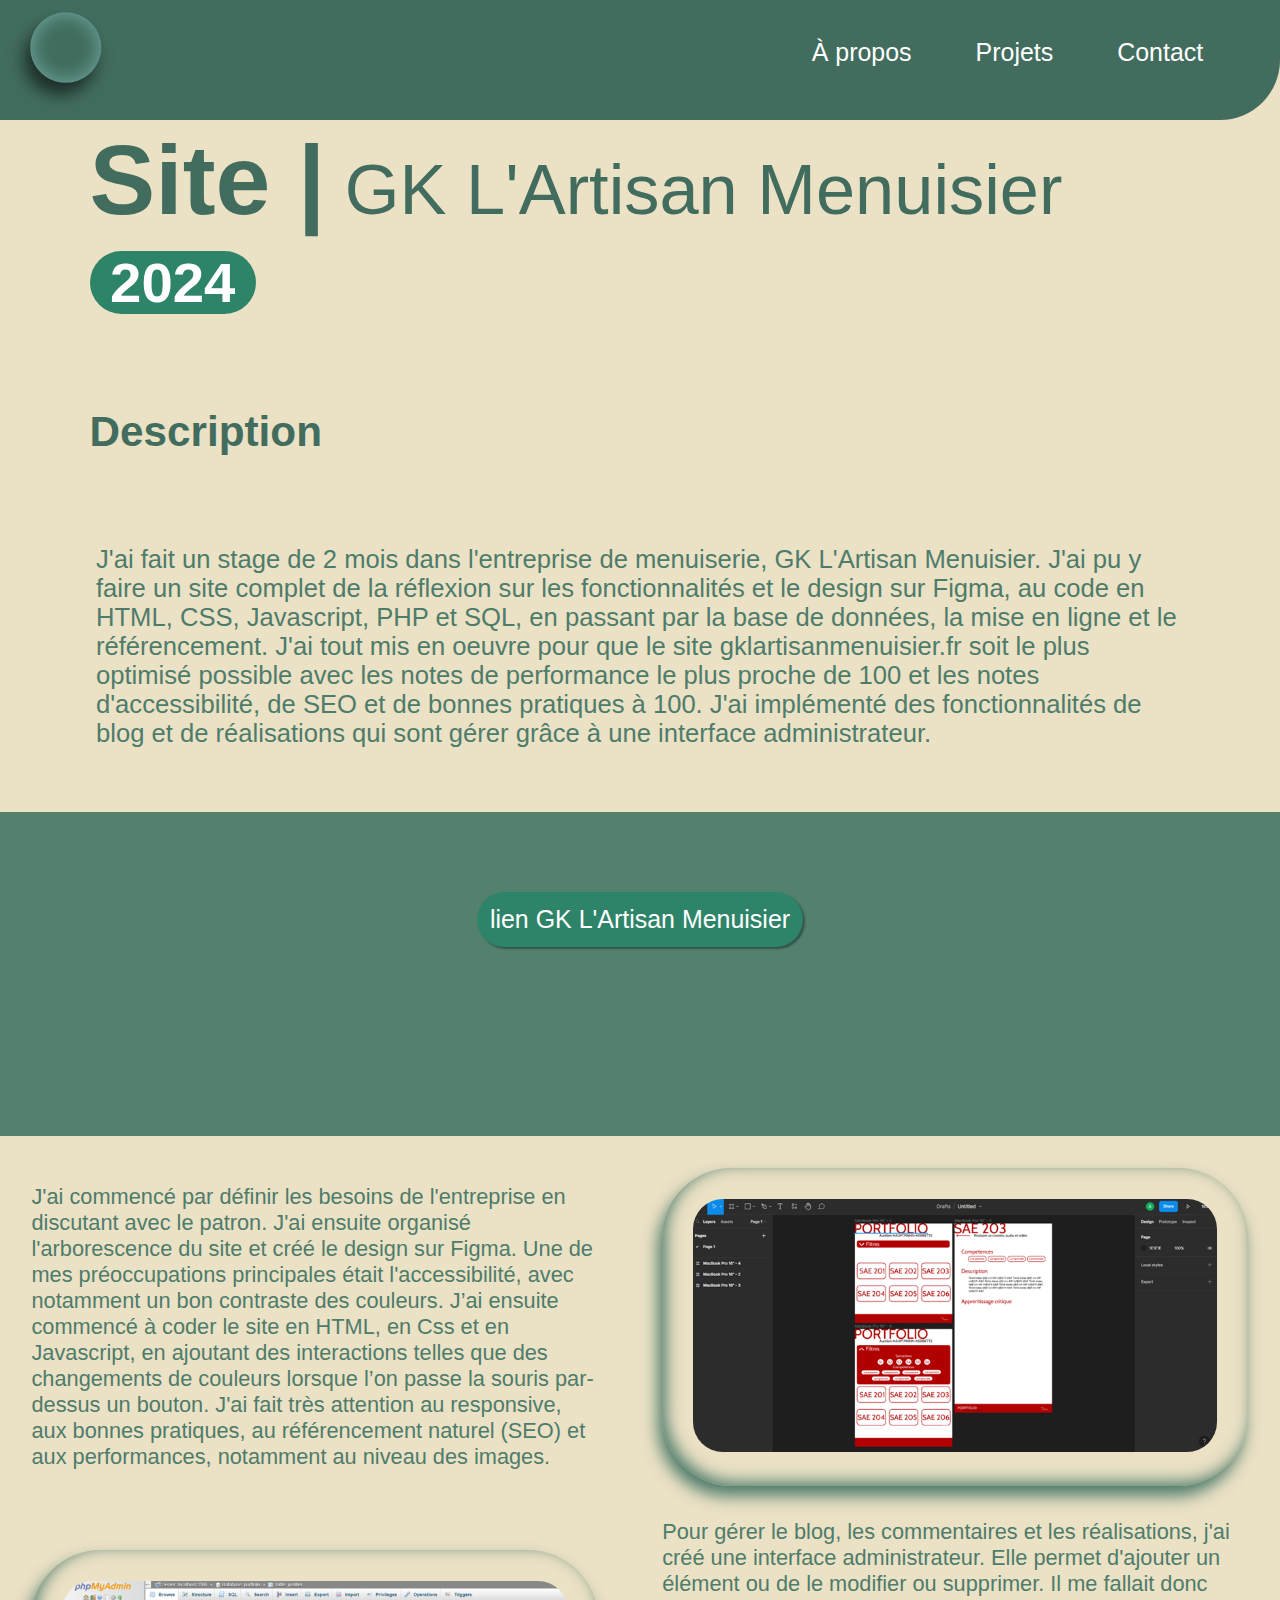
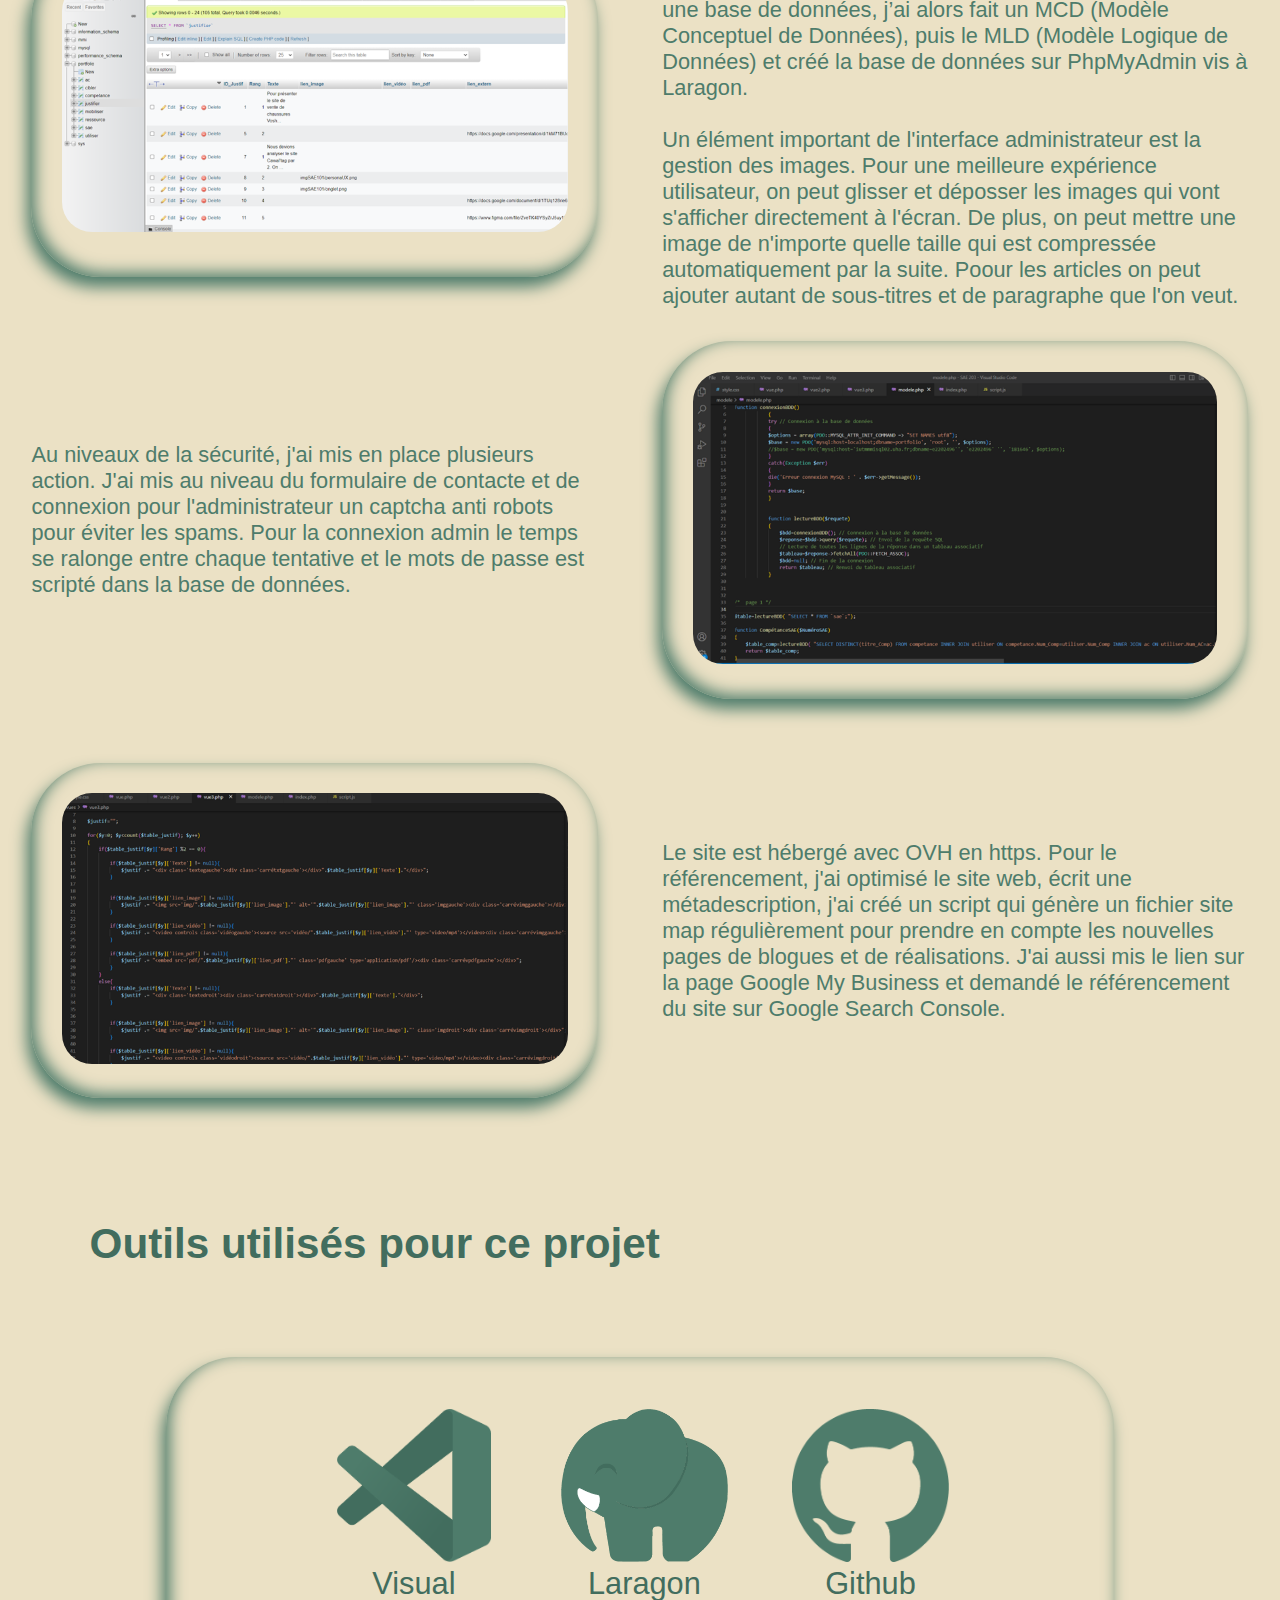
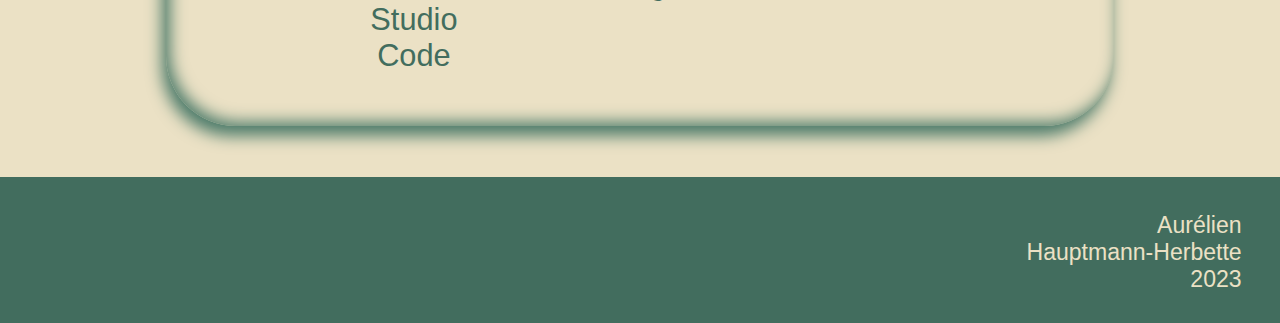
<file: pages/Projet_GK.html>
<!DOCTYPE html>
<html lang="fr">
<head>
    <meta charset="UTF-8">
    <meta http-equiv="X-UA-Compatible" content="IE=edge">
    <meta name="viewport" content="width=device-width, initial-scale=1.0">
    <link href="../styles/style.css" rel="stylesheet">
    <link rel="icon" href="../image/favicon-Portfolio.ico"/>
    <title>Portefolio Aurélien H.</title>
</head>
<body>
    <header class="">
        <a class="placeRetour" href="../index.html" ><img class="retour" src="../image/favicon-Portfolio.png" alt="logo"></a>
        <a href="../index.html#apropos">À propos</a>
        <a href="../index.html#lienprojets">Projets</a>
        <a href="../index.html#contact">Contact</a>
    </header>
    <main class="">
        <h1 class="titreprojet"><span class="catégorie">Site |</span> GK L'Artisan Menuisier <span class="année projetime">2024</span></h1>
        <h4>Description</h4>
        <div class="description">J'ai fait un stage de 2 mois dans l'entreprise de menuiserie, GK L'Artisan Menuisier. J'ai pu y faire un site complet de la réflexion sur les fonctionnalités et le design sur Figma, au code en HTML, CSS, Javascript, PHP et SQL, en passant par la base de données, la mise en ligne et le référencement. J'ai tout mis en oeuvre pour que le site gklartisanmenuisier.fr soit le plus optimisé possible avec les notes de performance le plus proche de 100 et les notes d'accessibilité, de SEO et de bonnes pratiques à 100. J'ai implémenté des fonctionnalités de blog et de réalisations qui sont gérer grâce à une interface administrateur. </div>

        <div class="fond" id="projets"> 
            <div class="cadre-lien">
                <a href="https://aurehau.github.io/SAE_402/" target="_blank" class="lien-site">lien GK L'Artisan Menuisier</a>
            </div>
        </div> 

        <div class="explication">

            <div class="textecontenu">J'ai commencé par définir les besoins de l'entreprise en discutant avec le patron. J'ai ensuite organisé l'arborescence du site et créé le design sur Figma. Une de mes préoccupations principales était l'accessibilité, avec notamment un bon contraste des couleurs. J’ai ensuite commencé à coder le site en HTML, en Css et en Javascript, en ajoutant des interactions telles que des changements de couleurs lorsque l’on passe la souris par-dessus un bouton. J'ai fait très attention au responsive, aux bonnes pratiques, au référencement naturel (SEO) et aux performances, notamment au niveau des images. </div>
            
            <div class="cadre"><img class="imgprojet" src="../image/figma203.png" alt="Figma du site"></div>

            <div class="cadre"><img class="imgprojet" src="../image/PhpMyAdmin.png" alt="Base de données sur PhpMyAdmin"></div>

            <div class="textecontenu">Pour gérer le blog, les commentaires et les réalisations, j'ai créé une interface administrateur. Elle permet d'ajouter un élément ou de le modifier ou supprimer. Il me fallait donc une base de données, j’ai alors fait un MCD (Modèle Conceptuel de Données), puis le MLD (Modèle Logique de Données) et créé la base de données sur PhpMyAdmin vis à Laragon. <br><br> Un élément important de l'interface administrateur est la gestion des images. Pour une meilleure expérience utilisateur, on peut glisser et déposser les images qui vont s'afficher directement à l'écran. De plus, on peut mettre une image de n'importe quelle taille qui est compressée automatiquement par la suite. Poour les articles on peut ajouter autant de sous-titres et de paragraphe que l'on veut.</div>

            <div class="textecontenu">Au niveaux de la sécurité, j'ai mis en place plusieurs action. J'ai mis au niveau du formulaire de contacte et de connexion pour l'administrateur un captcha anti robots pour éviter les spams. Pour la connexion admin le temps se ralonge entre chaque tentative et le mots de passe est scripté dans la base de données. </div>
            
            <div class="cadre"><img class="imgprojet" src="../image/ConnexionBaseDeDonnées203.png" alt="Modèle - connexion du site à la base de donnée"></div>

            <div class="cadre"><img class="imgprojet" src="../image/PhpGénérationContenu203.png" alt="Figma du site"></div>

            <div class="textecontenu">Le site est hébergé avec OVH en https. Pour le référencement, j'ai optimisé le site web, écrit une métadescription, j'ai créé un script qui génère un fichier site map régulièrement pour prendre en compte les nouvelles pages de blogues et de réalisations. J'ai aussi mis le lien sur la page Google My Business et demandé le référencement du site sur Google Search Console. </div>

        </div>


        <h4>Outils utilisés pour ce projet</h4>
        <div class="packUtilisé">
            <div class="icones">
                <div class="icone"><img class="icon" src="../icon/logo_VisualStudioCodeVFichier 2.png" alt="logo Visual Studio Code"><div class="nom_icon">Visual Studio Code</div></div>
                <div class="icone"><img class="icon" src="../icon/logo_Laragon.png" alt="logo Laragon"><div class="nom_icon">Laragon</div></div>
                <div class="icone"><img class="icon" src="../icon/logo_githubVFichier 1.png" alt="logo Github"><div class="nom_icon">Github</div></div>
                
            </div>
        </div>

    </main>
    <footer>
        <div class="contenufoot">Aurélien <br>Hauptmann-Herbette <br>2023</div>
    </footer>
    <script src="../js/script.js"></script>
</body>
</file>
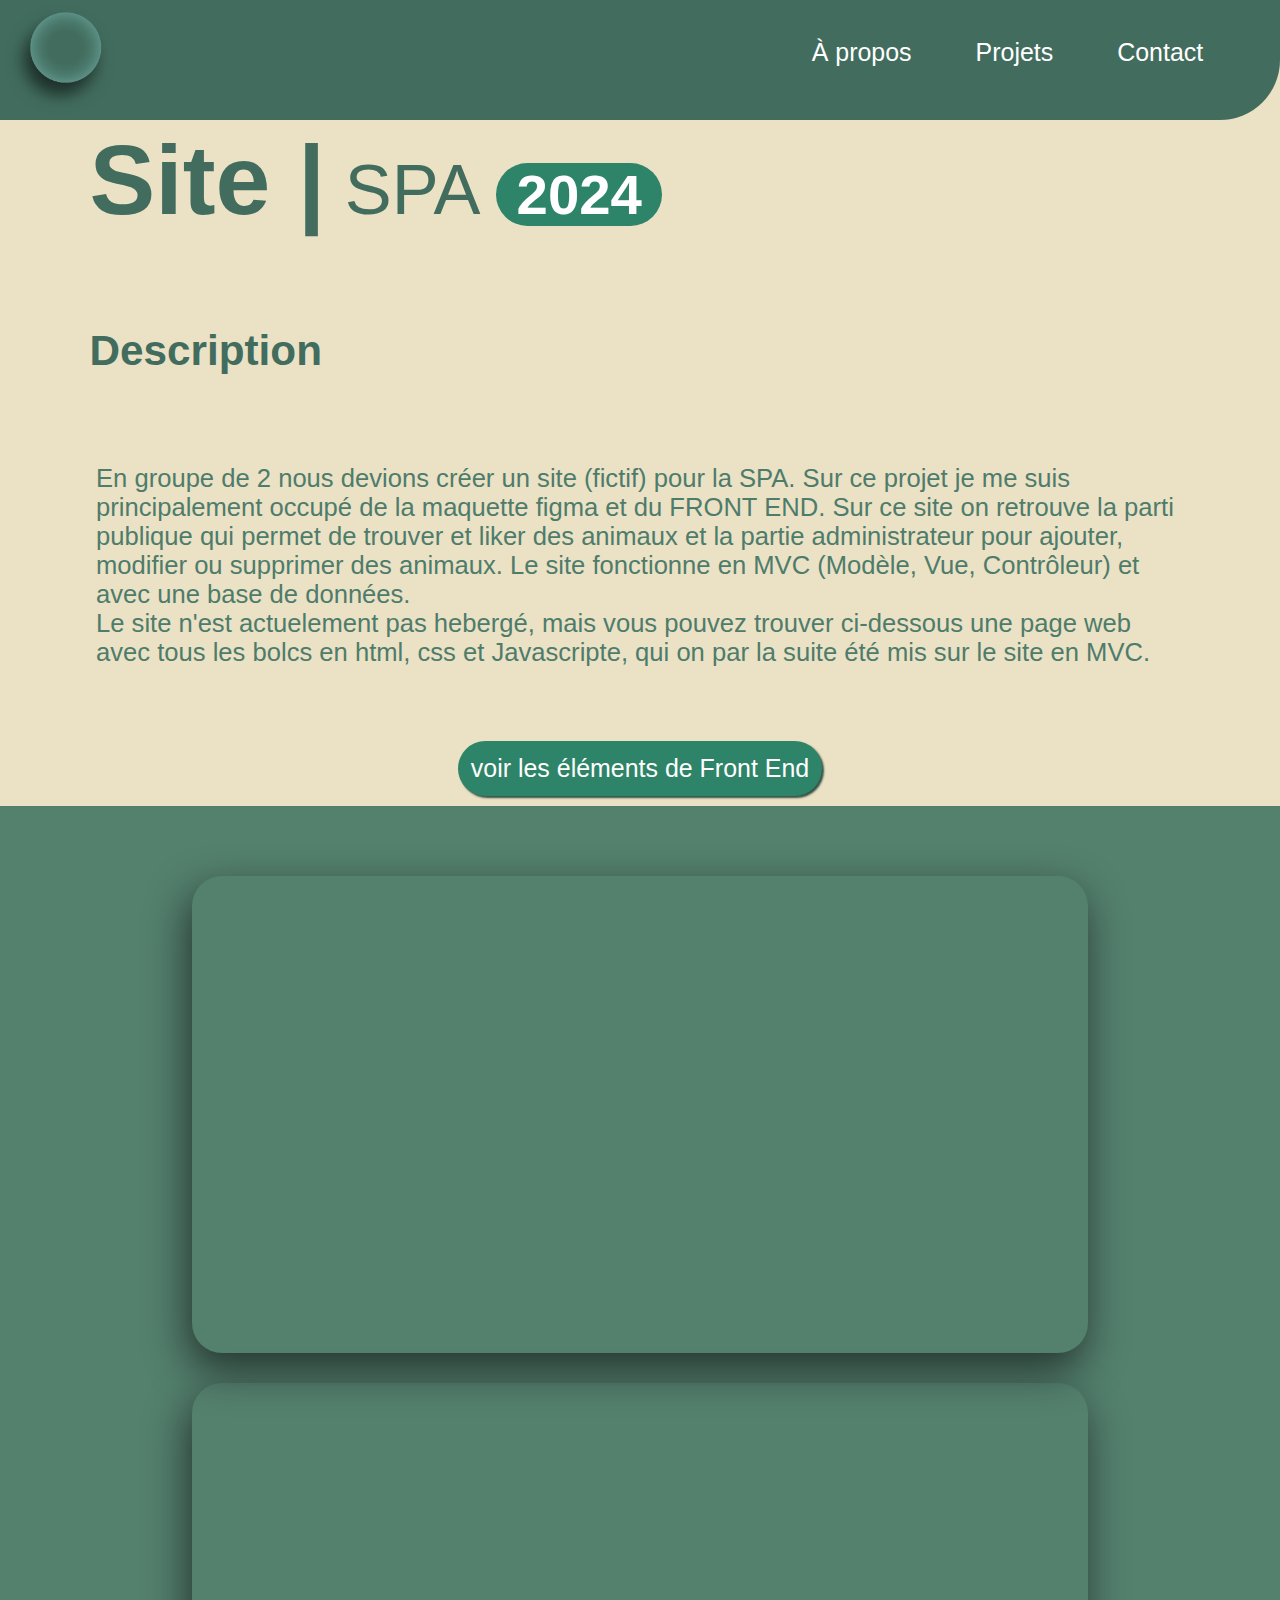
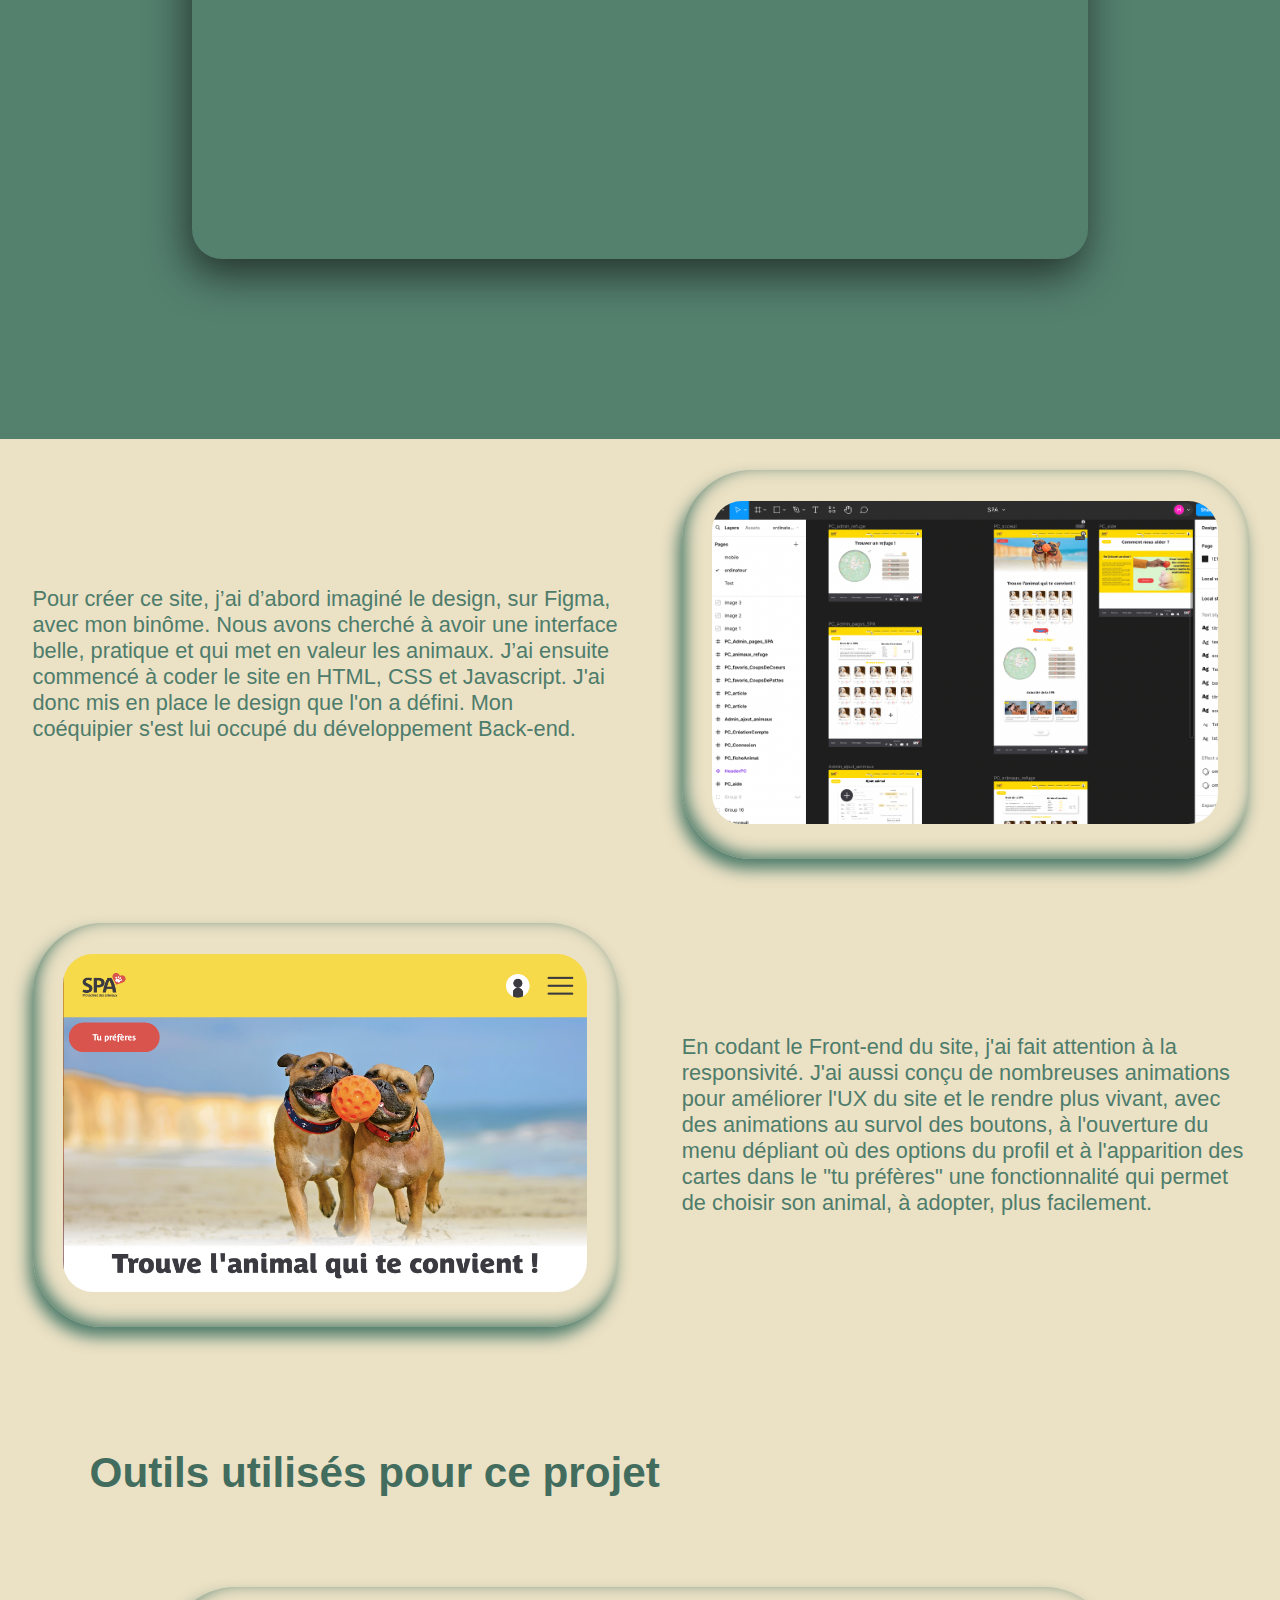
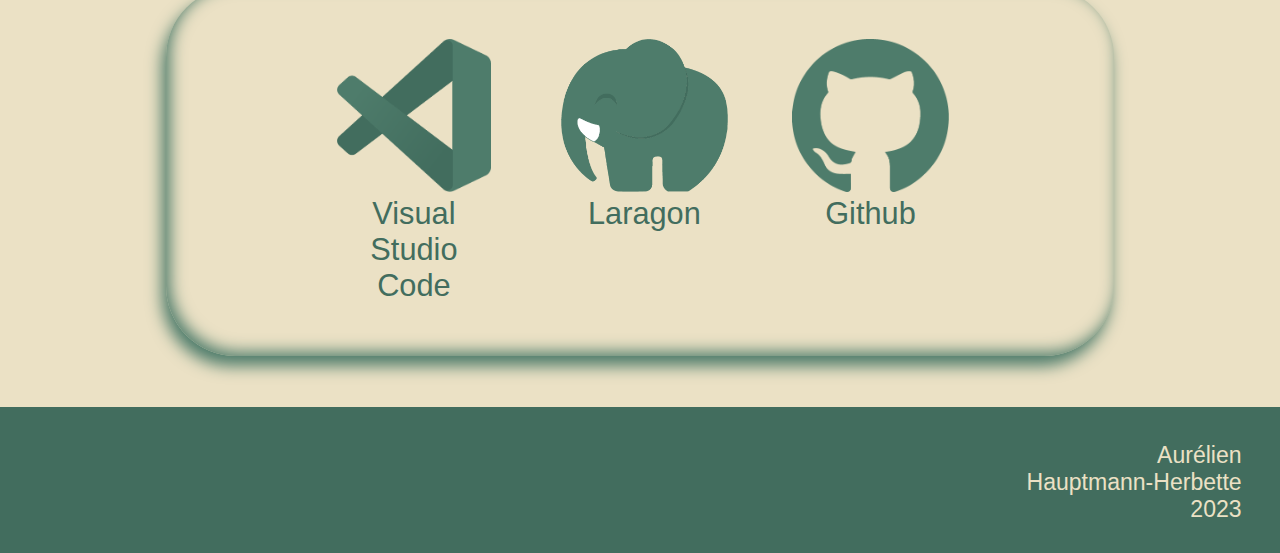
<file: pages/Projet_spa.html>
<!DOCTYPE html>
<html lang="fr">
<head>
    <meta charset="UTF-8">
    <meta http-equiv="X-UA-Compatible" content="IE=edge">
    <meta name="viewport" content="width=device-width, initial-scale=1.0">
    <link href="../styles/style.css" rel="stylesheet">
    <link rel="icon" href="../image/favicon-Portfolio.ico"/>
    <title>Portefolio Aurélien H.</title>
</head>
<body>
    <header class="">
        <a class="placeRetour" href="../index.html" ><img class="retour" src="../image/favicon-Portfolio.png" alt="logo"></a>
        <a href="../index.html#apropos">À propos</a>
        <a href="../index.html#lienprojets">Projets</a>
        <a href="../index.html#contact">Contact</a>
    </header>
    <main class="">
        <h1 class="titreprojet"><span class="catégorie">Site |</span> SPA <span class="année projetime">2024</span></h1>
        <h4>Description</h4>
        <div class="description">En groupe de 2 nous devions créer un site (fictif) pour la SPA. Sur ce projet je me suis principalement occupé de la maquette figma et du FRONT END. Sur ce site on retrouve la parti publique qui permet de trouver et liker des animaux et la partie administrateur pour ajouter, modifier ou supprimer des animaux. Le site fonctionne en MVC (Modèle, Vue, Contrôleur) et avec une base de données. <br> Le site n'est actuelement pas hebergé, mais vous pouvez trouver ci-dessous une page web avec tous les bolcs en html, css et Javascripte, qui on par la suite été mis sur le site en MVC.</div>
        <div class="cadre-lien">
            <a href="https://aurehau.github.io/SPA-element/" target="_blank" class="lien-site">voir les éléments de Front End</a>
        </div>
        

        <div class="fond" id="projets"> 
            <div class="YoutubeResponsive"> 
                <iframe src="https://www.youtube.com/embed/_etCFp5-Y80?si=7fufyfSaL9Q3LbV1" title="YouTube video player" frameborder="0" allow="accelerometer; autoplay; clipboard-write; encrypted-media; gyroscope; picture-in-picture; web-share" referrerpolicy="strict-origin-when-cross-origin" allowfullscreen></iframe>
            </div>
            <div class="YoutubeResponsive Youmarge"> 
                <iframe width="560" height="315" src="https://www.youtube.com/embed/gfc7KRO3-K4?si=tZHUx08k_J09k2cF" title="YouTube video player" frameborder="0" allow="accelerometer; autoplay; clipboard-write; encrypted-media; gyroscope; picture-in-picture; web-share" referrerpolicy="strict-origin-when-cross-origin" allowfullscreen></iframe>            
            </div>
        </div> 

        <div class="explication">

            <div class="textecontenu">Pour créer ce site, j’ai d’abord imaginé le design, sur Figma, avec mon binôme. Nous avons cherché à avoir une interface belle, pratique et qui met en valeur les animaux. J’ai ensuite commencé à coder le site en HTML, CSS et Javascript. J'ai donc mis en place le design que l'on a défini. Mon coéquipier s'est lui occupé du développement Back-end. </div>
            
            <div class="cadre"><img class="imgprojet" src="../image/FigmaSPA.png" alt="Figma du site"></div>

            <div class="cadre"><img class="imgprojet" src="../image/siteSPA.png" alt="site spa"></div>

            <div class="textecontenu">En codant le Front-end du site, j'ai fait attention à la responsivité. J'ai aussi conçu de nombreuses animations pour améliorer l'UX du site et le rendre plus vivant, avec des animations au survol des boutons, à l'ouverture du menu dépliant où des options du profil et à l'apparition des cartes dans le "tu préfères" une fonctionnalité qui permet de choisir son animal, à adopter, plus facilement. </div>

        </div>


        <h4>Outils utilisés pour ce projet</h4>
        <div class="packUtilisé">
            <div class="icones">
                <div class="icone"><img class="icon" src="../icon/logo_VisualStudioCodeVFichier 2.png" alt="logo Visual Studio Code"><div class="nom_icon">Visual Studio Code</div></div>
                <div class="icone"><img class="icon" src="../icon/logo_Laragon.png" alt="logo Laragon"><div class="nom_icon">Laragon</div></div>
                <div class="icone"><img class="icon" src="../icon/logo_githubVFichier 1.png" alt="logo Github"><div class="nom_icon">Github</div></div>
                
            </div>
        </div>

    </main>
    <footer>
        <div class="contenufoot">Aurélien <br>Hauptmann-Herbette <br>2023</div>
    </footer>
    <script src="../js/script.js"></script>
</body>
</file>
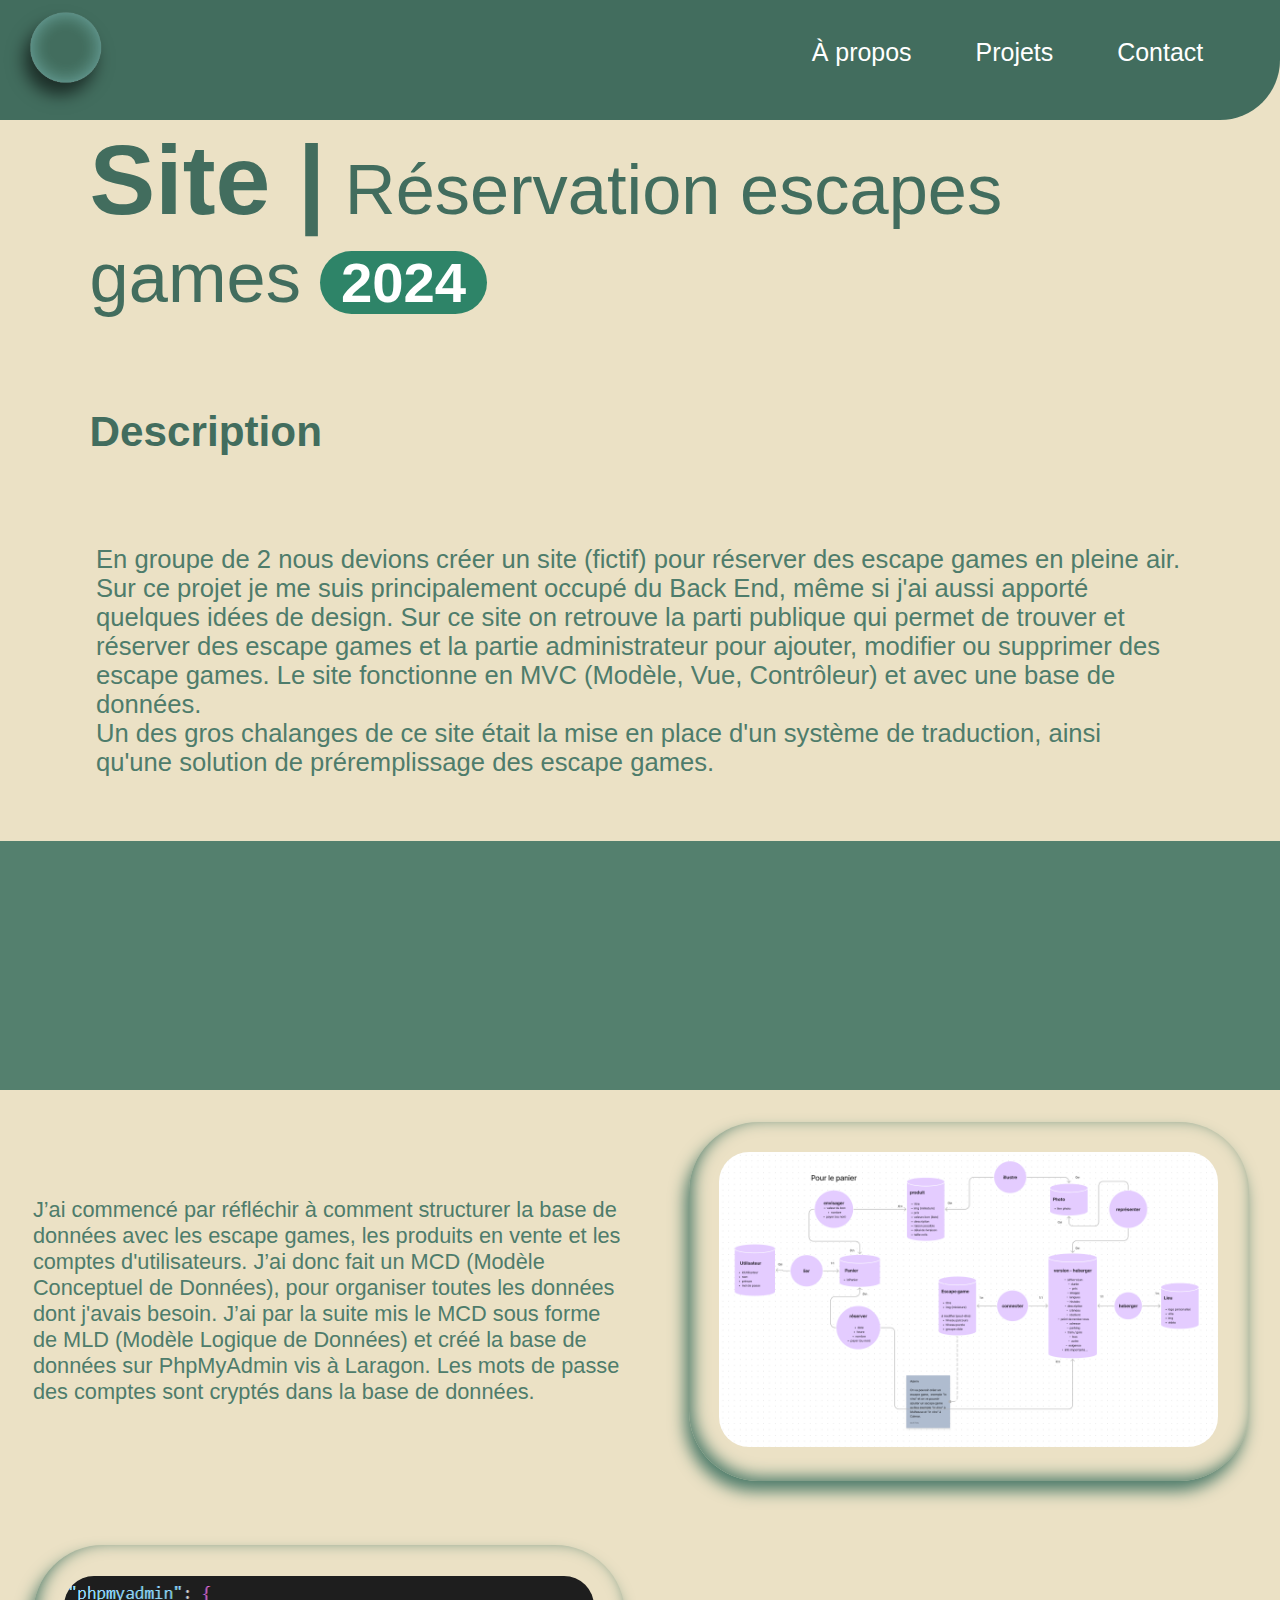
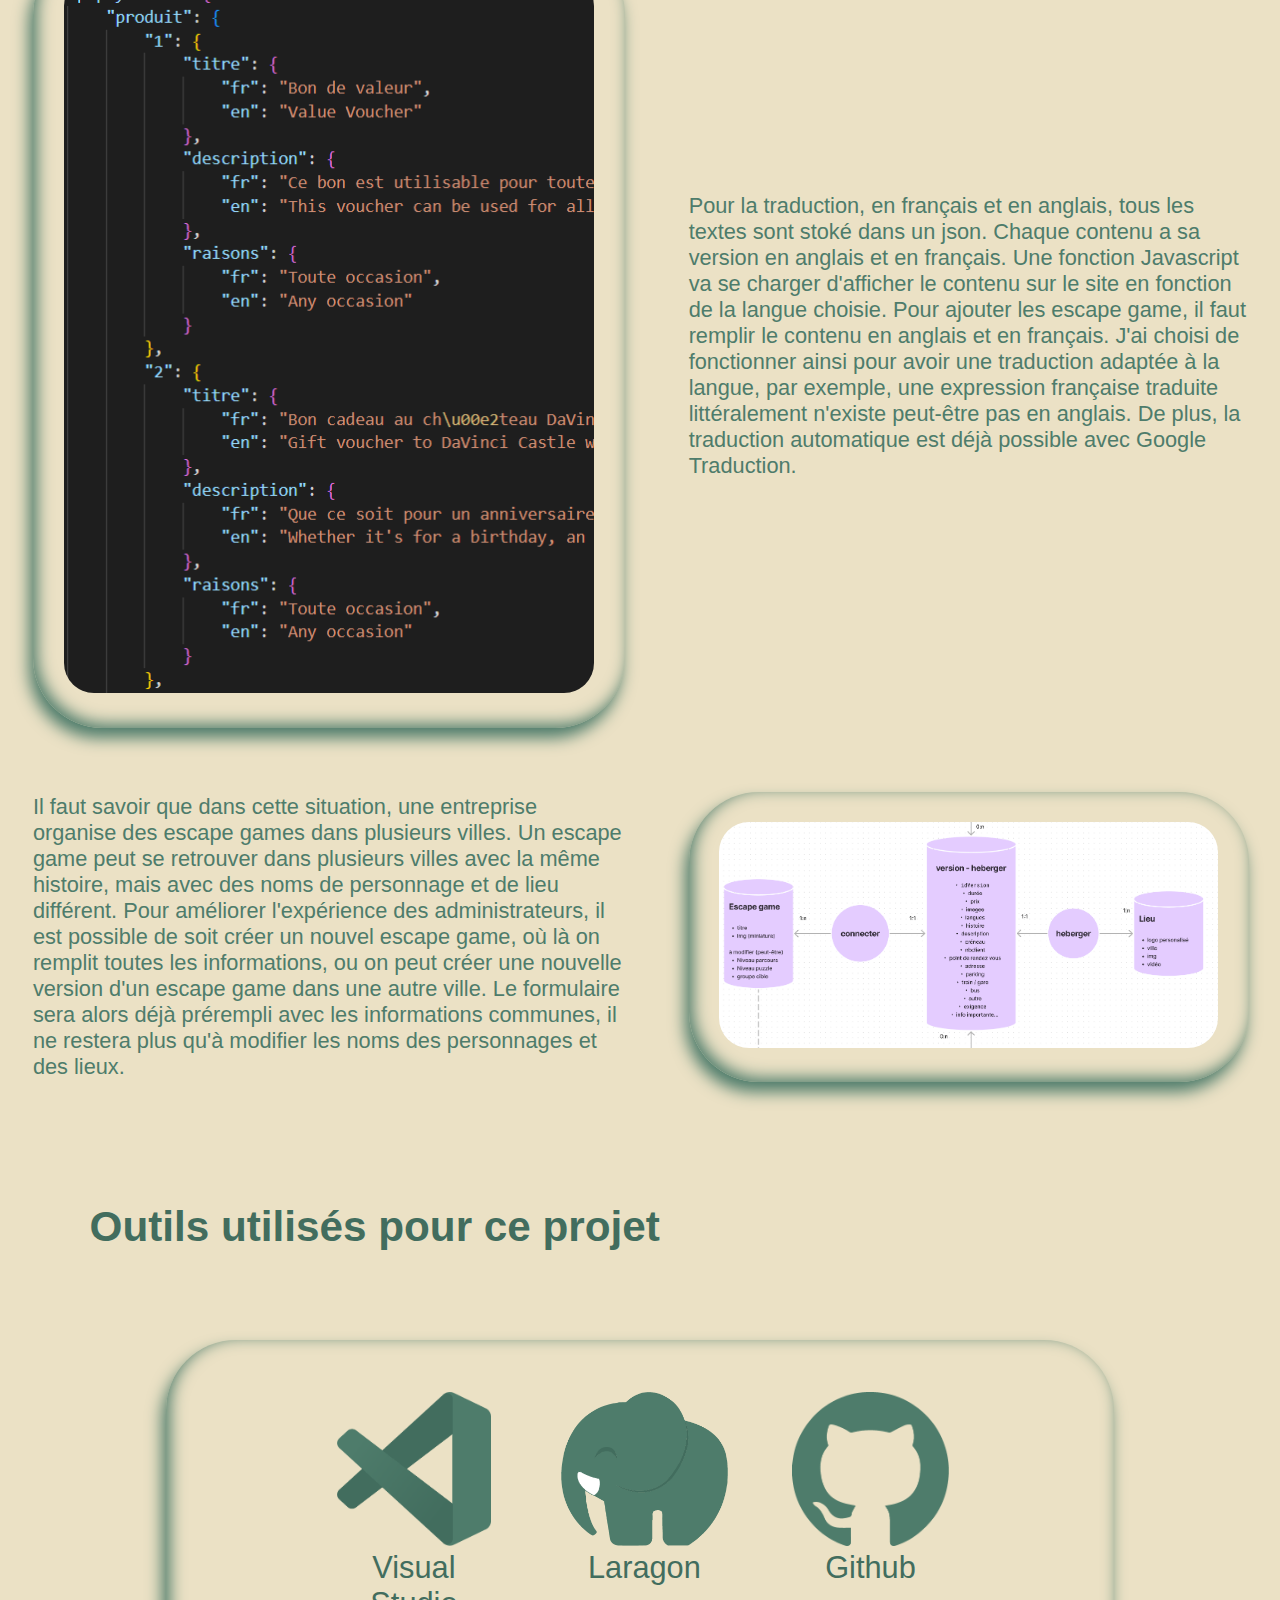
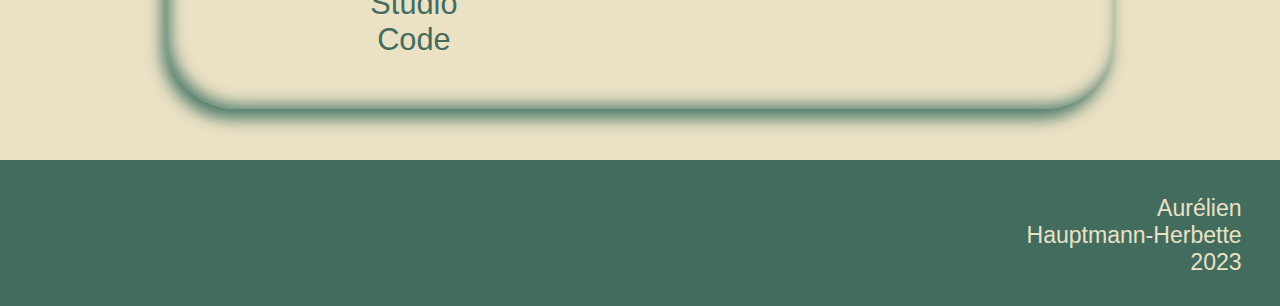
<file: pages/Projet_wescape.html>
<!DOCTYPE html>
<html lang="fr">
<head>
    <meta charset="UTF-8">
    <meta http-equiv="X-UA-Compatible" content="IE=edge">
    <meta name="viewport" content="width=device-width, initial-scale=1.0">
    <link href="../styles/style.css" rel="stylesheet">
    <link rel="icon" href="../image/favicon-Portfolio.ico"/>
    <title>Portefolio Aurélien H.</title>
</head>
<body>
    <header class="">
        <a class="placeRetour" href="../index.html" ><img class="retour" src="../image/favicon-Portfolio.png" alt="logo"></a>
        <a href="../index.html#apropos">À propos</a>
        <a href="../index.html#lienprojets">Projets</a>
        <a href="../index.html#contact">Contact</a>
    </header>
    <main class="">
        <h1 class="titreprojet"><span class="catégorie">Site |</span> Réservation escapes games <span class="année projetime">2024</span></h1>
        <h4>Description</h4>
        <div class="description">En groupe de 2 nous devions créer un site (fictif) pour réserver des escape games en pleine air. Sur ce projet je me suis principalement occupé du Back End, même si j'ai aussi apporté quelques idées de design. Sur ce site on retrouve la parti publique qui permet de trouver et réserver des escape games et la partie administrateur pour ajouter, modifier ou supprimer des escape games. Le site fonctionne en MVC (Modèle, Vue, Contrôleur) et avec une base de données. <br> Un des gros chalanges de ce site était la mise en place d'un système de traduction, ainsi qu'une solution de préremplissage des escape games.</div>

        <div class="fond" id="projets"> 
            <div class="cadre-lien">
                <!--
                <a href="http://87.106.123.81/Wescape/" target="_blank" class="lien-site">voir le site</a>
                -->
            </div>
        </div> 

        <div class="explication">

            <div class="textecontenu">J’ai commencé par réfléchir à comment structurer la base de données avec les escape games, les produits en vente et les comptes d'utilisateurs. J’ai donc fait un MCD (Modèle Conceptuel de Données), pour organiser toutes les données dont j'avais besoin. J’ai par la suite mis le MCD sous forme de MLD (Modèle Logique de Données) et créé la base de données sur PhpMyAdmin vis à Laragon. Les mots de passe des comptes sont cryptés dans la base de données.</div>
            
            <div class="cadre"><img class="imgprojet" src="../image/BDD_MCD_Wescape.png" alt="Figma du site"></div>

            <div class="cadre"><img class="imgprojet" src="../image/Capture_json_trad.png" alt="Base de données sur PhpMyAdmin"></div>

            <div class="textecontenu">Pour la traduction, en français et en anglais, tous les textes sont stoké dans un json. Chaque contenu a sa version en anglais et en français. Une fonction Javascript va se charger d'afficher le contenu sur le site en fonction de la langue choisie. Pour ajouter les escape game, il faut remplir le contenu en anglais et en français. J'ai choisi de fonctionner ainsi pour avoir une traduction adaptée à la langue, par exemple, une expression française traduite littéralement n'existe peut-être pas en anglais. De plus, la traduction automatique est déjà possible avec Google Traduction.</div>

            <div class="textecontenu">Il faut savoir que dans cette situation, une entreprise organise des escape games dans plusieurs villes. Un escape game peut se retrouver dans plusieurs villes avec la même histoire, mais avec des noms de personnage et de lieu différent. Pour améliorer l'expérience des administrateurs, il est possible de soit créer un nouvel escape game, où là on remplit toutes les informations, ou on peut créer une nouvelle version d'un escape game dans une autre ville. Le formulaire sera alors déjà prérempli avec les informations communes, il ne restera plus qu'à modifier les noms des personnages et des lieux. </div>
            
            <div class="cadre"><img class="imgprojet" src="../image/Capture_BDD_wescape.png" alt="Modèle - connexion du site à la base de donnée"></div>

        </div>


        <h4>Outils utilisés pour ce projet</h4>
        <div class="packUtilisé">
            <div class="icones">
                <div class="icone"><img class="icon" src="../icon/logo_VisualStudioCodeVFichier 2.png" alt="logo Visual Studio Code"><div class="nom_icon">Visual Studio Code</div></div>
                <div class="icone"><img class="icon" src="../icon/logo_Laragon.png" alt="logo Laragon"><div class="nom_icon">Laragon</div></div>
                <div class="icone"><img class="icon" src="../icon/logo_githubVFichier 1.png" alt="logo Github"><div class="nom_icon">Github</div></div>
                
            </div>
        </div>

    </main>
    <footer>
        <div class="contenufoot">Aurélien <br>Hauptmann-Herbette <br>2023</div>
    </footer>
    <script src="../js/script.js"></script>
</body>
</file>
<file: styles/style.css>
html{
    scroll-behavior: smooth;
}

body{
    margin: 0px;
    background-color: #ebe1c5;
    font-family: 'Segoe UI', Tahoma, Geneva, Verdana, sans-serif;
}

header{
    display: flex;
    background-color: #426D5E;
    border-bottom-right-radius: 60px;
    width: 100%;
    height: 120px;
    position:fixed;
    transform: translateY(0px);
    color:aliceblue;
    transition: 0.5s;
    z-index:9;
}

.scrollhead{
    height: 60px;
    background: linear-gradient(#426d5e, #426d5efc);
}

main{
    margin-top: 0px;
    padding-top:60px;
}

.enhaut{
    padding-top: 120px;
    transition: 0.3s;
}

header>img{
    margin-right:auto;  
}

a{
    margin: 1.5vw;
    margin-top: 25px;
    padding: 1vw;
    font-family: 'Segoe UI', Tahoma, Geneva, Verdana, sans-serif;
    font-size: 1.95vw;
    color: #ffffff;
    text-decoration: none;
    transition: 0.5s;
}

.retour{
    width: 120px;
    transition: 0.5s;
}
.retourpetit{
    width: 61px;
}

.placeRetour{
    margin:0px;
    padding:0px;
    margin-right:auto;
}

.placeRetour:hover{
    margin:6px;
    margin-right:auto;
}

.décale{
    margin-top: -10px;
    transition: 0.5s;
}

header>a:last-child{
    margin-right: 5vw;
}

a:hover{
    color: #d2d2d2;
    font-size: 2.3vw;
    margin:0.99vw;
}

.décale:hover{
    margin-top: -10px;
}

header>a:last-child:hover{
    margin-right: 4.29vw;
}

/**********recherche stage*****/

svg{
    width: 3vw;
    height:3vw;
}

summary>svg:nth-child(1){
    stroke: #962222;
    width: 2vw;
    height:2vw;
}

summary{
    display: flex;
    align-items: center;
    margin: 1px;
}

summary:hover>.stage{
    transition: 0.2s;
    color: #c8bfbf;
}

summary:hover>svg:nth-child(3){
    transition: 0.2s;
    stroke: #c8bfbf;
}

.tourne{
    rotate: 180deg;
    transition:0.2s;
}

details{
    z-index: 9;
    position: fixed;
    display: flex;
    background-color: #426D5E;
    right: 2vw;
    bottom: 2vw;
    border-radius: 35px;
    color: white;
    font-size: 1.5vw;
    font-family:  sans-serif;
    border: solid 4px #4e7c6b;
    max-width: 25%;
    padding: 1vw;
}

details[open] summary ~ * {
    animation: sweep .5s ease-in-out;
}

@keyframes sweep {
    from {
        margin-top:-10px;
    }
    to {
        margin-top: 0;
    }
}

.stage{
    margin:1vw;
    font-size: 1.55vw;
    color: #ffffff;
}

/*****************************/


.apropos{
    margin: 20px;
    background-color:  #426D5E;
    border-radius: 50px;
    width: 37vw;
    display: flex;
    transition: 1s;
}

.droit{
    margin:auto;
    margin-left: -10px;
}

h1{
    margin: 8vw;
    margin-left: 30vw;
    margin-top: 80px;
    margin-bottom: 300px;
    font-family: 'Segoe UI', Tahoma, Geneva, Verdana, sans-serif;
    font-size: 5.5vw;
    color: #426D5E;
    font-weight: normal;
}

span{
    font-size: 90px;
    font-weight: bolder;
}

.bienvenue{
    font-size:140%;
}

h2{
    margin: 20px;
    font-family: 'Segoe UI', Tahoma, Geneva, Verdana, sans-serif;
    font-size: 1.55vw;
    color: #ffffff;
}

h3{
    margin: 3.5vw;
    margin-top: 5vw;
    font-family: 'Segoe UI', Tahoma, Geneva, Verdana, sans-serif;
    font-size: 4.5vw;
    color: #ffffff;
    display: none;
}

.visible{
    display: block;
}

.invisible{
    display: none;
}

.apropos.scroll{
    transition: 2.5s;
    background-color: #426D5E;
    width: auto;
    height: auto;
}

.ancre{
    width: 100px;
    height: 60px;
    background-color: #d2d2d200;
    transition: 0.5;
}

.photo{
    width: 5.3vw;
    height: 5.3vw;
    border-radius: 80px;
    border: solid 4px #4e7c6b;
    margin:6px;
    transition: 0.5s;
}

.grandephoto{
    width: 25vw;
    height: 25vw; 
    border-radius: 300px;
    border: solid 6px #4e7c6b;
    margin:5vw;
    margin-left: 7vw;
}

.texte{
    display: none;
}

.txtvisible{
    color: #d2d2d2;
    font-size: 1.7vw;
    max-width: 80%;
    margin: 3.5vw;
    margin-bottom: 4.5vw;
    display: block;
}

h4{
    font-size: 3.3vw;
    margin: 7%;
    font-family: 'Segoe UI', Tahoma, Geneva, Verdana, sans-serif;
    color: #426D5E;
}

.blanc{
    color: #ebe1c5;
    margin-top: 0px;
}


.pack{
    position: relative;
    border: solid 5px #426D5E;
    border-radius: 30px;
    margin: 10%;
    margin-top: 4%;
    margin-bottom: 4%;
}

.packUtilisé{

    position: relative;
    border-radius: 70px;
    margin: 13%;
    margin-top: 4%;
    margin-bottom: 4%;
    padding:20px;
    box-shadow: inset 4px -4px 16px #4e7c6b, -4px 10px 16px #4e7c6b;
}


.sous{
    margin-left: 4%;
    margin-right: 4%;
    min-width: 65%;
}


.titre_pack{
    position:absolute;
    font-size: 2.2vw;
    color:#426D5E;
    margin: 0%;
    transform: translateX(3.5vw) translateY(-2.4vw);
    background-color: #ebe1c5;
    padding-left: 8px;
    padding-right: 8px;
}


.icones{
    display: flex;
    justify-content: center;
}

.icone{
    text-align: center;
    margin: 3.5%;
    max-width: 175px;
}


.adobe{
    margin-left: 1.1%;
    margin-right: 1.1%;
}

.Max{
    margin-bottom: auto;
    margin-top: auto;
}

.nom_icon{
    font-family: 'Segoe UI', Tahoma, Geneva, Verdana, sans-serif;
    font-size: 2.4vw;
    color:#426D5E;
}

.icones>.icone:first-child>.nom_icon{
    width: 13vw;
}

.icon{
    height: 12vw;
}

.logo{
    width: 2vw;
}


.fond{
    background-color: #4e7c6bf6;
    padding-top: 70px;
    padding-bottom: 14%;
}

/******************************************/

.projets{
}

.carousel-items {
    display: grid;
    grid-template-columns: 30vw 30vw 30vw;
    overflow-x: none;
    margin-left: 2vw;
    list-style-type: none;
}


.projet{
    background-color: #426d5e;
    border-radius: 30px;
    padding: 0%;
}

.projet>img{
    width: 100%;
    border-top-left-radius: 30px;
    border-top-right-radius: 30px;
}

.catégorie{
    font-size: 140%;
}

h5{
    font-size:80%;
    margin-left: 4%;
    margin-right: 2%;
    margin-top:0;
    margin-bottom: 2%;
    
}

.année{
    font-size:80%;
    background-color: #2e8468;
    border-radius: 15px;
    padding-left:2%;
    padding-right: 2%;
}

.carousel-items::-webkit-scrollbar {
    width: 12px; /* width of the entire scrollbar */
}
  
.carousel-items::-webkit-scrollbar-track {
    width:4px;
    background-color: #ebe1c5; /* color of the scroll thumb */
    border-radius: 20px; /* roundness of the scroll thumb */
    border: 5px solid #4e7c6bf6; /* creates padding around scroll thumb */
}
  
.carousel-items::-webkit-scrollbar-thumb {
    width: 22px;
    background-color: #426D5E; /* color of the scroll thumb */
    box-shadow: inset 4px -4px 16px #335348;
    border-radius: 20px; /* roundness of the scroll thumb */
    margin: 1px;
    box-shadow: ;
}

/*****************************************/

.description{
    font-size: 2vw;
    font-family: 'Segoe UI', Tahoma, Geneva, Verdana, sans-serif;
    color: #4e7c6b;
    margin: auto;
    margin-bottom: 5%;
    width: 85%;
    transition: 0.8s;
}

.blockcontact{
    display:grid;
    grid-template-columns: 60% 40%;
    margin-bottom: 3%;
}

h6{
    font-size: 3vw;
    font-family: 'Segoe UI', Tahoma, Geneva, Verdana, sans-serif;
    color: #4e7c6b;
    margin: 3vw;
    margin-left: 4.5vw;
}

.lien{
    background-color: #426d5e;
    padding:1.5vw;
    border-radius: 10px;
    text-decoration: underline;
    width: fit-content;
}

.CV{
    background-color: #426d5e;
    padding:1.5vw;
    border-radius: 100px;
    width: fit-content;
    margin: auto
}

.CV:hover{
    color: #d2d2d2;
    font-size: 2.5vw;
    padding:2vw;
    margin:auto;
}

.blockcontact>:last-child{
    grid-column: 1/3;
}

.titreprojet{
    margin: 7%;
    margin-top: 5%;
    width: 80%;
}

.projetime{
    border-radius: 60px;
    color: #ffffff;
}

.YoutubeResponsive{
    overflow:hidden;
    padding-bottom: 37.25%;
    position: relative;
    height:0;
    margin-left: 15%;
    margin-right:15%;
    border-radius: 30px;
    box-shadow: -4px 16px 40px #24322df9;
}

.motiondasagne{
    padding-bottom: 39.25%;
}

iframe{
    left:0;
    top:0;
    width: 100%; 
    height: 100%;
    position: absolute;
    border-radius: 30px;
}

.explication{
    display: grid;
    grid-template-columns: auto auto;

}

.imgprojet{
    margin:2%;
    width: 96%;
    border-radius: 30px;
}

.cadre{
    margin: 5%;

    border-radius: 70px;
    padding:20px;
    box-shadow: inset 4px -4px 16px #4e7c6b, -4px 10px 16px #4e7c6b;
}

.textecontenu{
    margin: 5%;
    margin-top: auto;
    margin-bottom: auto;
    font-size: 1.7vw;
    font-family: 'Segoe UI', Tahoma, Geneva, Verdana, sans-serif;
    color: #4e7c6b;
}


footer{
    background-color: #426D5E;
}

.contenufoot{
    padding:3%;
    padding-top: 35px;
    padding-bottom: 30px;
    margin-right: auto;
    font-family: 'Segoe UI', Tahoma, Geneva, Verdana, sans-serif;
    font-size: 1.8vw;
    color:#ebe1c5;
    text-align: right;
}


.claire{
    color:#4e7c6b;
}

.texteresponsive{
    display: none;
    grid-column: 1/3;
}

.txtvisibleresponsive{
    color: #d2d2d2;
    font-size: 2.5vw;
    margin: 6vw;
    margin-top: 3vw;
    display: block;
}

.Youmarge{
    margin-top: 30px;
}

.cadre-lien{
    display: flex;
    width: 100%;
    justify-content: center;
}

.lien-site{
    margin: 10px auto ;
    background-color: #2e8468;
    border-radius: 60px;
    box-shadow: 2px 2px 2px #335348;
}

.lien-site:hover{
    box-shadow: 5px 6px 6px #335348;
}


@media all and (max-width:800px) {

    .explication{
        grid-template-columns: auto;
        margin-top: 4%;
    }

    .cadre{
        border-radius: 40px;
    }

    .packUtilisé{
        border-radius: 40px;
    }

    .textecontenu,.description{
        font-size: 3vw;
    }

    h1{
        font-size: 6vw;
        margin-top: 100px;
        margin-bottom: 250px;
    }

    h4{
        font-size: 3.8vw;
    }

    .contenufoot{
        font-size: 2.2vw;
    }

    .explication>:nth-child(2){
        grid-area: 4/1;
    }

    .explication>:nth-child(8){
        grid-area: 7/1;
    }

    .textecontenu{
        margin-top: 1%;
    }

    a{
        font-size: 3.5vw;
        margin: 2vw;
        padding: 1.5vw;
    }
    
    header>a:last-child{
        margin-right: 5vw;
    }
    
    a:hover{
        font-size: 4vw;
        margin:1.25vw;
    }
    
    header>a:last-child:hover{
        margin-right: 4vw;
    }

    .décale{
        margin-top: 0px;
    }

    .titreprojet{
        margin-top: 8%;
    }

    .photo{
        width: 8vw;
        height: 8vw;
        border: solid 4px #4e7c6b;
        margin:6px;
    }

    .apropos{
        margin: 20px;
        width: 53vw;
        display: grid;
        grid-template-columns: auto auto;
    }
    
    h2{
        margin: 20px;
        font-size: 2.2vw;
    }

        .stage{
        margin: 1.2;
        font-size: 2.2vw;
    }

    details{
        right: 2vw;
        margin-top: 70vh;
        border-radius: 25px;
        font-size: 1.8vw;
        border: solid 4px #4e7c6b;
        max-width:33%;
        padding: 1.5vw;
    }
    
    svg{
        width: 3.5vw;
        height:3.5vw;
    }
    
    summary>svg:nth-child(1){
        stroke: #962222;
        width: 2.5vw;
        height:2.5vw;
    }

    .grandephoto{
        width: 25vw;
        height: 25vw; 
        border-radius: 300px;
        border: solid 6px #4e7c6b;
        margin:5vw;
        margin-left: 7vw;
        margin-bottom: 0;
    }

    .texte{
        display: none;
    }

    h3{
        width: 40vw;
        margin: auto;
        font-size: 7vw;
    }

    .lien{
        display: block;
    }

    h6{
        font-size: 4vw;
    }

    .titre_pack{
        font-size: 3vw;
        transform: translateX(4.2vw) translateY(-3.2vw);
        padding-left: 6px;
        padding-right: 6px;
    }
    
    .logo{
        width: 2.8vw;
    }

    .pack{
        position: relative;
        border: solid 4px #426D5E;
        border-radius: 30px;
        margin: 10%;
        margin-top: 4%;
        margin-bottom: 4%;
    }

    .sous{
        margin-left: 4%;
        margin-right: 4%;
        min-width: 65%;
    }

    .carousel-items {
        grid-template-columns: 48vw 48vw 48vw 48vw 48vw;
        overflow-x: scroll;
        margin-left: 0;
    }
}


@media all and (max-width:600px) {
    header{
        height: 60px;
        background: linear-gradient(#426d5e, #426d5efc);
    }

    .retour{
        width: 61px;
    }

    .textecontenu,.description{
        font-size: 3.5vw;
    }

    h1{
        font-size: 6.5vw;
        margin-top: 150px;
        margin-bottom: 350px;
    }

    h4{
        font-size: 4.5vw;
    }

    .contenufoot{
        font-size: 2.8vw;
    }

    a{
        font-size: 4vw;
        margin: 2vw;
        padding: 1.5vw;
    }
    
    header>a:last-child{
        margin-right: 5vw;
    }
    
    a:hover{
        font-size: 4.9vw;
        margin:0.67vw;
    }
    
    header>a:last-child:hover{
        margin-right: 3.3vw;
    }

    .titreprojet{
        margin-top: 5%;
    }

    .photo{
        width: 12vw;
        height: 12vw;
        border: solid 4px #4e7c6b;
        margin:5px;
    }

    .apropos{
        margin: 20px;
        width: 80vw;
        display: grid;
        grid-template-columns: auto auto;
    }
    
    h2{
        margin: 20px;
        font-size: 3vw;
    }

     .stage{
        margin: 1vw;
        font-size: 3vw;
    }

    details{
        right: 2vw;
        margin-top: 70vh;
        border-radius: 15px;
        font-size: 2.5vw;
        border: solid 4px #4e7c6b;
        max-width:45%;
        padding: 2vw;
    }
    
    svg{
        width: 4.5vw;
        height: 4.5vw;
    }
    
    summary>svg:nth-child(1){
        width: 3.5vw;
        height: 3.5vw;
    }

    .ancre{
        height: 30px;
    }
    .grandephoto{
        width: 25vw;
        height: 25vw; 
        border-radius: 300px;
        border: solid 6px #4e7c6b;
        margin:5vw;
        margin-left: 7vw;
        margin-bottom: 0;
    }

    .texte{
        display: none;
    }

    .txtvisibleresponsive{
        color: #d2d2d2;
        font-size: 3.5vw;
        margin: 7vw;
        margin-top: 3.5vw;
        display: block;
    }

    h3{
        width: 40vw;
        margin: auto;
        font-size: 7.5vw;
    }

    .lien{
        display: block;
    }

    h6{
        font-size: 4.5vw;
    }

    .titre_pack{
        font-size: 3.8vw;
        transform: translateX(4.4vw) translateY(-4vw);
        padding-left: 4px;
        padding-right: 4px;
    }
    
    .logo{
        width: 3.6vw;
    }

    .pack{
        position: relative;
        border: solid 3px #426D5E;
        border-radius: 25px;
        margin: 10%;
        margin-top: 4%;
        margin-bottom: 4%;
    }

    .sous{
        margin-left: 4%;
        margin-right: 4%;
        min-width: 65%;
    }

    .pack>.pack.sous{
        margin-top: 6%;
    }

    .nom_icon{
        font-family: 'Segoe UI', Tahoma, Geneva, Verdana, sans-serif;
        font-size: 2.8vw;
        color:#426D5E;
    }
    
    .icones>.icone:first-child>.nom_icon{
        width: 15.4vw;
    }

    .icones>.adobe:first-child{
        margin-right: -0.8%;
        margin-left: 0.2%;
    }
    
    .carousel-items {
        grid-template-columns: 54vw 54vw 54vw 54vw 54vw;
        overflow-x: scroll;
        margin-left: 0;
    }

    .projet{
        background-color: #426d5e;
        border-radius: 25px;
        padding: 0%;
    }
    
    .projet>img{
        width: 100%;
        border-top-left-radius: 25px;
        border-top-right-radius: 25px;
    }

    .YoutubeResponsive{
        overflow:hidden;
        padding-bottom: 45.75%;
        position: relative;
        height:0;
        margin-left: 7%;
        margin-right:7%;
        border-radius: 25px;
        box-shadow: -4px 16px 40px #24322df9;
    }
    
    .motiondasagne{
        padding-bottom: 48.25%;
    }

    iframe{
        left:0;
        top:0;
        width: 100%; 
        height: 100%;
        position: absolute;
        border-radius: 25px;
    }
}
</file>
